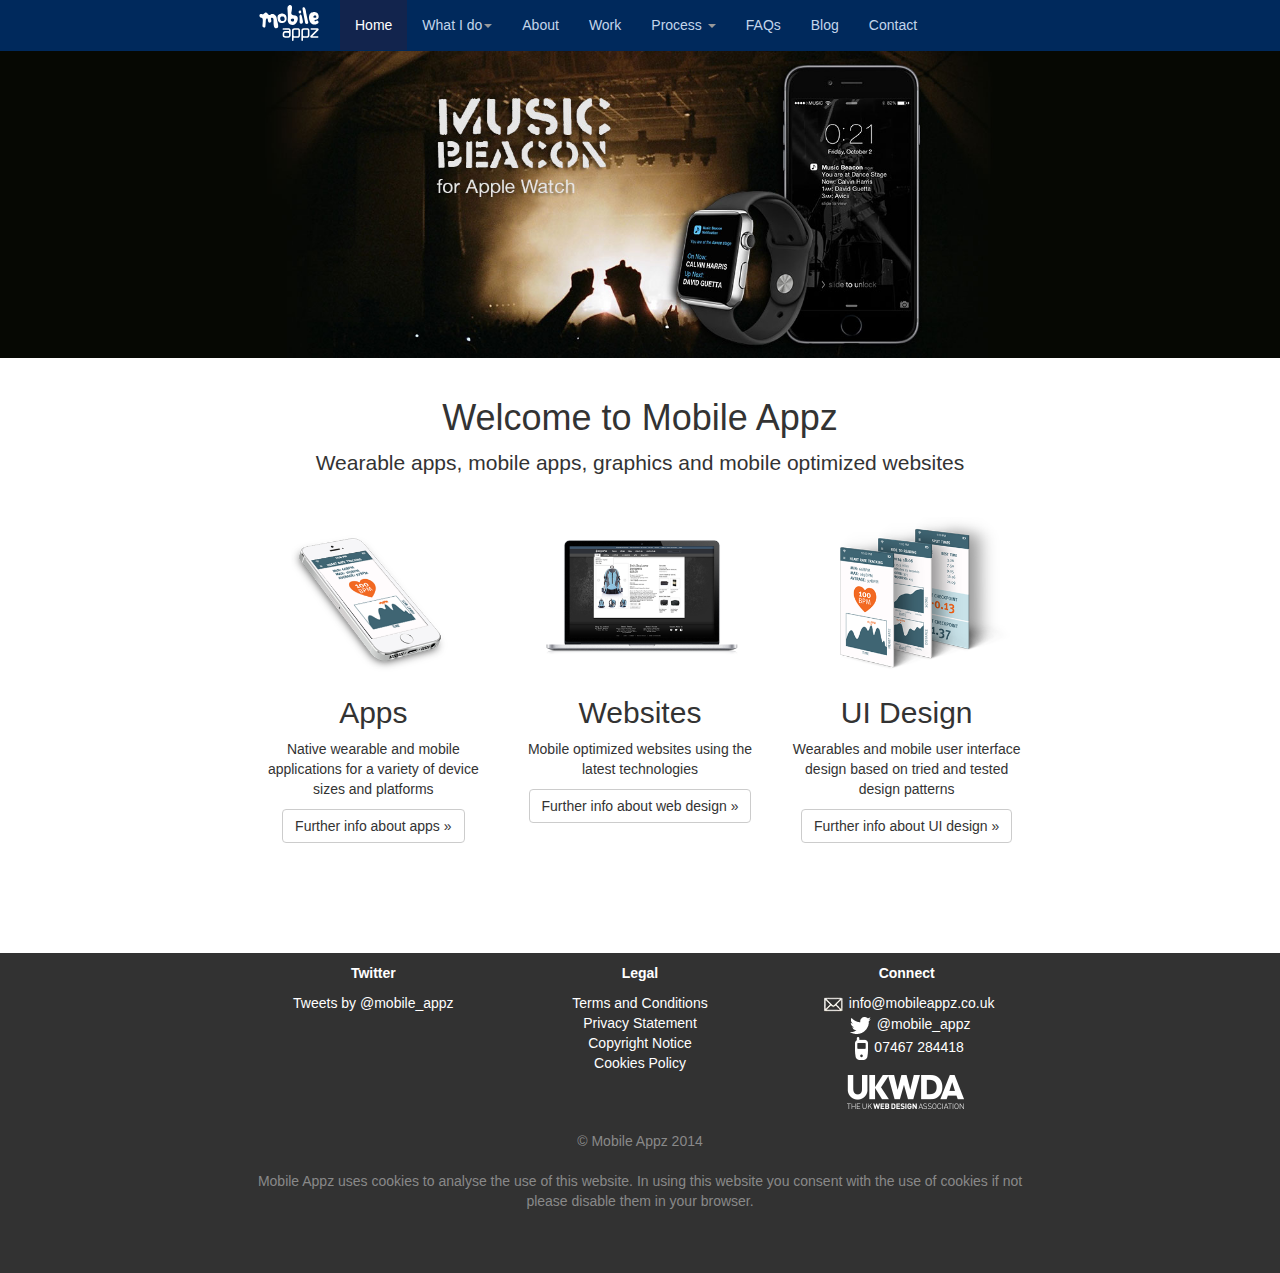
<file: index.html>
<!DOCTYPE html>
<html lang="en">
  <head>
    <meta charset="utf-8">
    <meta http-equiv="X-UA-Compatible" content="IE=edge">
    <meta name="viewport" content="width=device-width, initial-scale=1.0">
    <meta name="description" content="Wearables and Mobile Application Design and Development">
    <meta name="author" content="Mobile Appz">
    <link rel="shortcut icon" href="favicon.png">

    <title>Wearables and Mobile Application Design and Development</title>

    <!-- Bootstrap core CSS -->
    <link rel="stylesheet" href="styles.css">
    <!-- Custom styles for this template -->
    <link href="starter-template.css" rel="stylesheet">

    <!-- Just for debugging purposes. Don't actually copy this line! -->
    <!--[if lt IE 9]><script src="../../docs-assets/js/ie8-responsive-file-warning.js"></script><![endif]-->

    <!-- HTML5 shim and Respond.js IE8 support of HTML5 elements and media queries -->
    <!--[if lt IE 9]>
      <script src="https://oss.maxcdn.com/libs/html5shiv/3.7.0/html5shiv.js"></script>
      <script src="https://oss.maxcdn.com/libs/respond.js/1.3.0/respond.min.js"></script>
    <![endif]-->
     

  </head>

  <body>

    <div class="navbar navbar-inverse navbar-fixed-top" role="navigation">
      <div class="container">
        <div class="navbar-header">
          <button type="button" class="navbar-toggle" data-toggle="collapse" data-target=".navbar-collapse">
            <span class="sr-only">Toggle navigation</span>
            <span class="icon-bar"></span>
            <span class="icon-bar"></span>
            <span class="icon-bar"></span>
          </button>
          <a class="navbar-brand" href="index.html">
            <object type="image/svg+xml" data="logo.svg"><img src="mobile-appz-white1.png" alt="Logo"/></object>
          </a>
        </div>
        <div class="collapse navbar-collapse">
          <ul class="nav navbar-nav">
            <li class="active"><a href="index.html">Home</a></li>
            <li class="dropdown">
              <a href="process.html" class="dropdown-toggle" data-toggle="dropdown">What I do<b class="caret"></b></a>
              <ul class="dropdown-menu">
                <li><a href="apps.html">Mobile Apps</a></li>
                <li><a href="websites.html">Websites</a></li>
                <li><a href="ui.html">UI Design</a></li>
              </ul>
            </li>
            <li><a href="about.html">About</a></li>
            <li><a href="work.html">Work</a></li>
            <li class="dropdown">

              <a href="process.html" class="dropdown-toggle" data-toggle="dropdown">Process <b class="caret"></b></a>
              <ul class="dropdown-menu">
                <li><a href="process.html">Design Process</a></li>
                <li class="divider"></li>
                <li><a href="process.html#define">Define Brief</a></li>
                <li><a href="process.html#research">Conduct Research</a></li>
                <li><a href="process.html#ideate">Ideate Solutions</a></li>
                <li><a href="process.html#prototype">Prototype</a></li>
                <li><a href="process.html#implementation">Implementation</a></li>
                <li><a href="process.html#evaluation">Evaluation</a></li>
              </ul>
            </li>
            <li><a href="faqs.html">FAQs</a></li>
            <li><a href="http://mobileappzblog.wordpress.com">Blog</a></li>            
            <li><a href="contact.html">Contact</a></li>
            </ul>
        </div><!--/.nav-collapse -->
      </div>
    </div>
    <img src="slide4.jpg"></img>
    <div class="container" style="min-height:500px">
    
      <div class="starter-template">
        <h1>Welcome to Mobile Appz</h1>
        <p class="lead">Wearable apps, mobile apps, graphics and mobile optimized websites</p>
      </div>

      <div class="row" style="text-align:center">
        <div class="col-md-4">
                  
          <a href="apps.html" style="color: #333333">  
          <img src="native-apps.png" class="img-home" alt="Apps"/>
          <h2>Apps</h2>
          <p>Native wearable and mobile applications for a variety of device sizes and platforms

          </p>
          </a>
          <p><a class="btn btn-default" href="apps.html" role="button">Further info about apps &raquo;</a></p>
           
        </div>
        <div class="col-md-4">
          <a href="websites.html" style="color: #333333">
          <img src="mobile-websites.png" class="img-home" alt="Websites"/>
          <h2>Websites</h2>
          <p>Mobile optimized websites using the latest technologies</p></a>
          <p><a class="btn btn-default" href="websites.html" role="button">Further info about web design &raquo;</a></p>
          
       </div>
        <div class="col-md-4">
          <a href="ui.html" style="color: #333333">
          <img src="ui-design.png" class="img-home" alt="UI"/>
          <h2>UI Design</h2>
          <p>Wearables and mobile user interface design based on tried and tested design patterns</p></a>
          <p><a class="btn btn-default" href="ui.html" role="button">Further info about UI design &raquo;</a></p><br/><br/><br/><br/><br/>
        </div>
      </div>

    </div><!-- /.container -->

      
         
      



      <div class="footer" style="text-align:center">
        <div class="container">
          <div class="row">
              <div class="col-md-4">
                  <p><strong>Twitter</strong><br/></p>
                  <a class="twitter-timeline" data-dnt="true" href="https://twitter.com/mobile_appz" data-theme="dark" data-widget-id="412374252818415616" data-chrome="nofooter noheader noborders noscrollbar transparent" data-tweet-limit="1">Tweets by @mobile_appz</a>
                  <script>!function(d,s,id){var js,fjs=d.getElementsByTagName(s)[0],p=/^http:/.test(d.location)?'http':'https';if(!d.getElementById(id)){js=d.createElement(s);js.id=id;js.src=p+"://platform.twitter.com/widgets.js";fjs.parentNode.insertBefore(js,fjs);}}(document,"script","twitter-wjs");</script>
              </div>
              <div class="col-md-4">
                <p><strong>Legal</strong><br/></p><a href="terms.html">Terms and Conditions</a><br/><a href="privacy.html">Privacy Statement</a>
                <br/><a href="copyright.html">Copyright Notice</a><br/><a href="cookies.html">Cookies Policy</a>
              </div>
              <div class="col-md-4">
                <p><strong>Connect</strong><br/></p><a href="mailto:info@mobileappz.co.uk"><img src="contacticon.png" alt="Contact Mobile Appz"/>info@mobileappz.co.uk</a><br/>
                <a href="https://twitter.com/mobile_appz">
                  <img src="twitter.png" alt="Twitter Logo"/>@mobile_appz</a><br/>
                  <a href="tel:+447467284418"><img src="phone.png">07467 284418</a><br/>
                <a href="http://www.ukwda.org"><img src="ukwda.png" style="margin-top:7px" alt="UKWDA"/></a>
              </div>
          </div>
        <p style="color: #898989">&copy; Mobile Appz 2014</p><p style="color: #898989">Mobile Appz uses cookies to analyse the use of this website. In using this website you consent with the use of cookies if not please disable them in your browser.</p>
      </div>
    </div>
    <script src="jquery-1.10.2.min.js"></script>
  <script src="bootstrap.min.js"></script>
  <script>
  (function(i,s,o,g,r,a,m){i['GoogleAnalyticsObject']=r;i[r]=i[r]||function(){
  (i[r].q=i[r].q||[]).push(arguments)},i[r].l=1*new Date();a=s.createElement(o),
  m=s.getElementsByTagName(o)[0];a.async=1;a.src=g;m.parentNode.insertBefore(a,m)
  })(window,document,'script','//www.google-analytics.com/analytics.js','ga');

  ga('create', 'UA-46617426-1', 'mobileappz.co.uk');
  ga('send', 'pageview');
  </script>
</body>
</html>
</file>
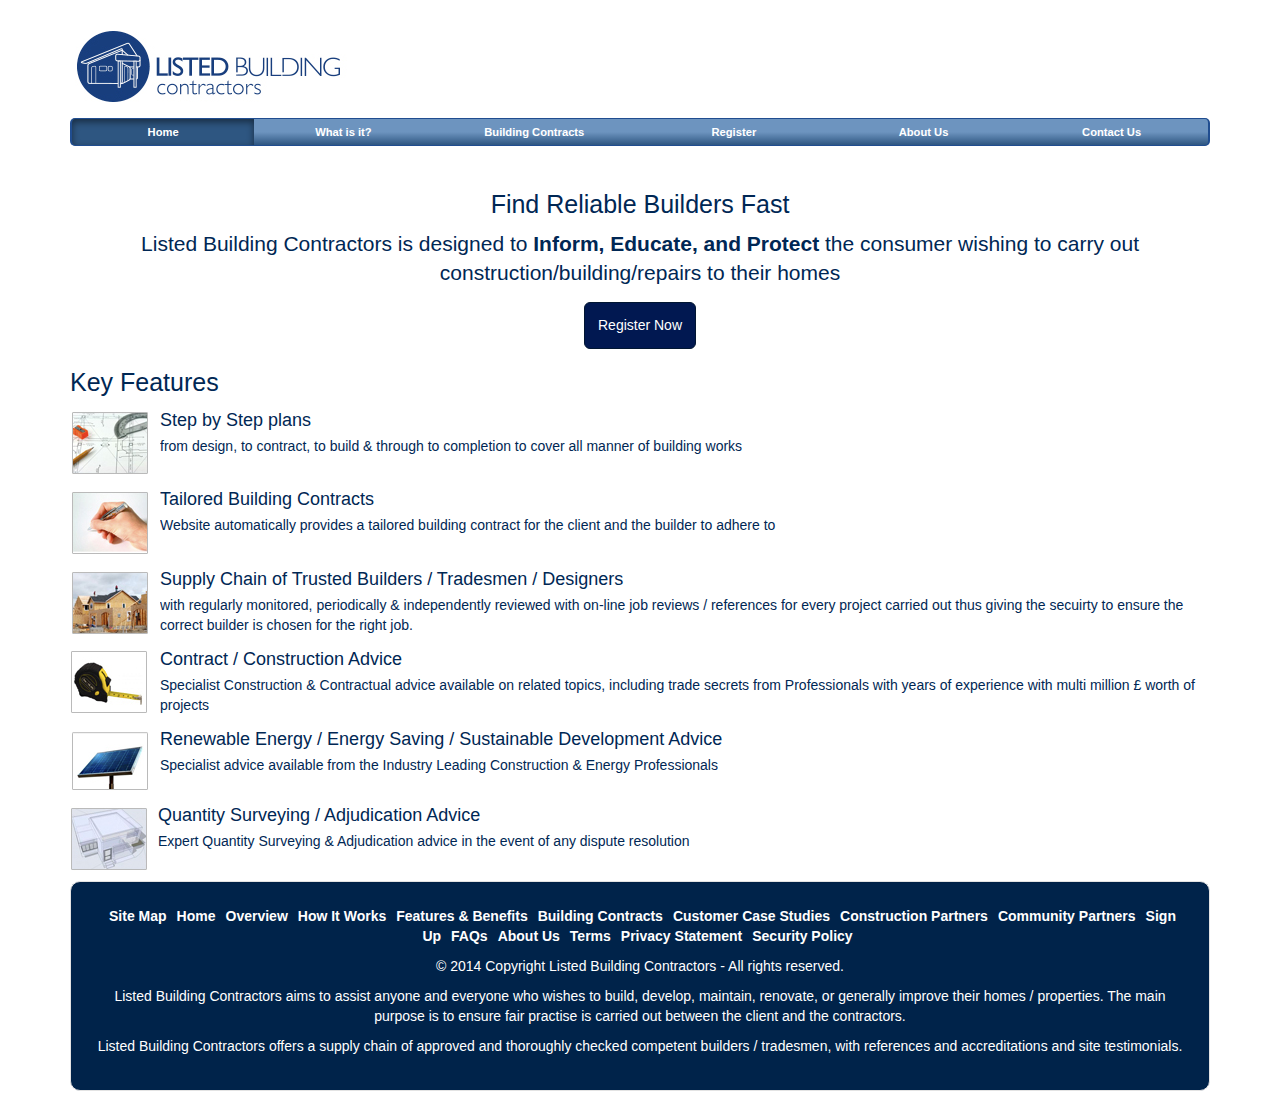
<file: listedbuildingcontractors/index.htm>
<!DOCTYPE html>
<html lang="en">
  <head>
    <meta charset="utf-8">
    <meta http-equiv="X-UA-Compatible" content="IE=edge">
    <meta name="viewport" content="width=device-width, initial-scale=1">
    <meta name="description" content="">
    <meta name="author" content="">
    <!-- <link rel="shortcut icon" href="../../assets/ico/favicon.ico"> -->

    <title>Listed Building Contractors</title>

    <!-- Bootstrap core CSS -->
    <link href="css/bootstrap.css" rel="stylesheet">

    <!-- Custom styles for this template -->
    <link href="css/justified-nav.css" rel="stylesheet">

    <!-- Just for debugging purposes. Don't actually copy this line! -->
     <!-- HTML5 shim and Respond.js IE8 support of HTML5 elements and media queries -->
    <!--[if lt IE 9]>
      <script src="https://oss.maxcdn.com/libs/html5shiv/3.7.0/html5shiv.js"></script>
      <script src="https://oss.maxcdn.com/libs/respond.js/1.4.2/respond.min.js"></script>
    <![endif]-->
  </head>

  <body>

    <div class="container">

      <div class="masthead">
        <h3 class="text-muted"><a href="index.htm"><img src="images/logo.png"/></a></h3>
        <ul class="nav nav-justified">
          <li class="active"><a href="index.htm">Home</a></li>
          <li><a href="whatisit.htm">What is it?</a></li>
          <li><a href="contracts.htm">Building Contracts</a></li>
          <li><a href="register.php">Register</a></li>
          <li><a href="about.htm">About Us</a></li>
          <li><a href="contact.htm">Contact Us</a></li>
        </ul>
      </div>

      <!-- Jumbotron -->
      <div class="jumbotron">
        <h2>Find Reliable Builders Fast</h2>
        <p class="lead">Listed Building Contractors is designed to <strong>Inform, Educate, and Protect</strong> the consumer wishing to carry out construction/building/repairs to their homes</p>
        <p><a class="btn btn-lg btn-success" href="register.php" role="button">Register Now</a></p>
      </div>

      <!-- Media Class -->
        <ul class="media-list"><h2>Key Features</h2>
          <li class="media">
            <a class="pull-left" href="#">
              <img class="media-object" src="images/stepbystep.png" alt="Step by Step plans">
            </a>
            <div class="media-body">
              <h4 class="media-heading">Step by Step plans</h4>
              from design, to contract, to build & through to completion to cover all manner
              of building works
            </div>
          </li>
          <li class="media">
            <a class="pull-left" href="#">
              <img class="media-object" src="images/contracts.png" alt="Tailored Building Contracts">
            </a>
            <div class="media-body">
              <h4 class="media-heading">Tailored Building Contracts</h4>
              Website automatically provides a tailored building contract for the client and the builder
              to adhere to
            </div>
          </li>
          <li class="media">
            <a class="pull-left" href="#">
              <img class="media-object" src="images/supply.png" alt="Supply Chain of Trusted Builders / Tradesmen / Designers">
            </a>
            <div class="media-body">
              <h4 class="media-heading">Supply Chain of Trusted Builders / Tradesmen / Designers</h4>
              with regularly monitored, periodically & independently reviewed with on-line job reviews / 
              references for every project carried out thus giving the secuirty to ensure the correct 
              builder is chosen for the right job.
            </div>
          </li>
          <li class="media">
            <a class="pull-left" href="#">
              <img class="media-object" src="images/advice.png" alt="Contract / Construction Advice">
            </a>
            <div class="media-body">
              <h4 class="media-heading">Contract / Construction Advice</h4>
              Specialist Construction & Contractual advice available on related topics, including trade secrets
              from Professionals with years of experience with multi million £ worth of projects
            </div>
          </li>
          <li class="media">
            <a class="pull-left" href="#">
              <img class="media-object" src="images/renewable.png" alt="Renewable Energy / Energy Saving / Sustainable Development Advice">
            </a>
            <div class="media-body">
              <h4 class="media-heading">Renewable Energy / Energy Saving / Sustainable Development Advice</h4>
              Specialist advice available from the Industry Leading Construction & Energy Professionals
            </div>
          </li>
          <li class="media">
            <a class="pull-left" href="#">
              <img class="media-object" src="images/quantitysurveying.png" alt="Quantity Surveying / Adjudication Advice">
            </a>
            <div class="media-body">
              <h4 class="media-heading">Quantity Surveying / Adjudication Advice</h4>
              Expert Quantity Surveying & Adjudication advice in the event of any dispute resolution
            </div>
          </li>

        </ul>
      
      <div class="well well-lg"><p><a href="sitemap.htm">Site Map</a><a href="index.htm">Home</a><a href="overview.htm">Overview</a><a href="howitworks.htm">How It Works</a><a href="features.htm">Features & Benefits</a><a href="contracts.htm">Building Contracts</a><a href="casestudies.htm">Customer Case Studies</a><a href="partners1.htm">Construction Partners</a><a href="partners2.htm">Community Partners</a><a href="register.php">Sign Up</a><a href="faqs.htm">FAQs</a><a href="about.htm">About Us</a><a href="terms.htm">Terms</a><a href="privacy.htm">Privacy Statement</a><a href="security.htm">Security Policy</a></p>
      <p>&copy; 2014 Copyright Listed Building Contractors - All rights reserved.</p>
      <p>
      Listed Building Contractors aims to assist anyone and everyone who wishes to build, develop, maintain, renovate, or generally improve their homes / properties. The main purpose is to ensure fair practise is carried out between the client and the contractors.</p>
      <p>
      Listed Building Contractors offers a supply chain of approved and thoroughly checked competent builders / tradesmen, with references and accreditations and site testimonials.</div>
      </p>
    </div>
     

  </body>
</html>
</file>
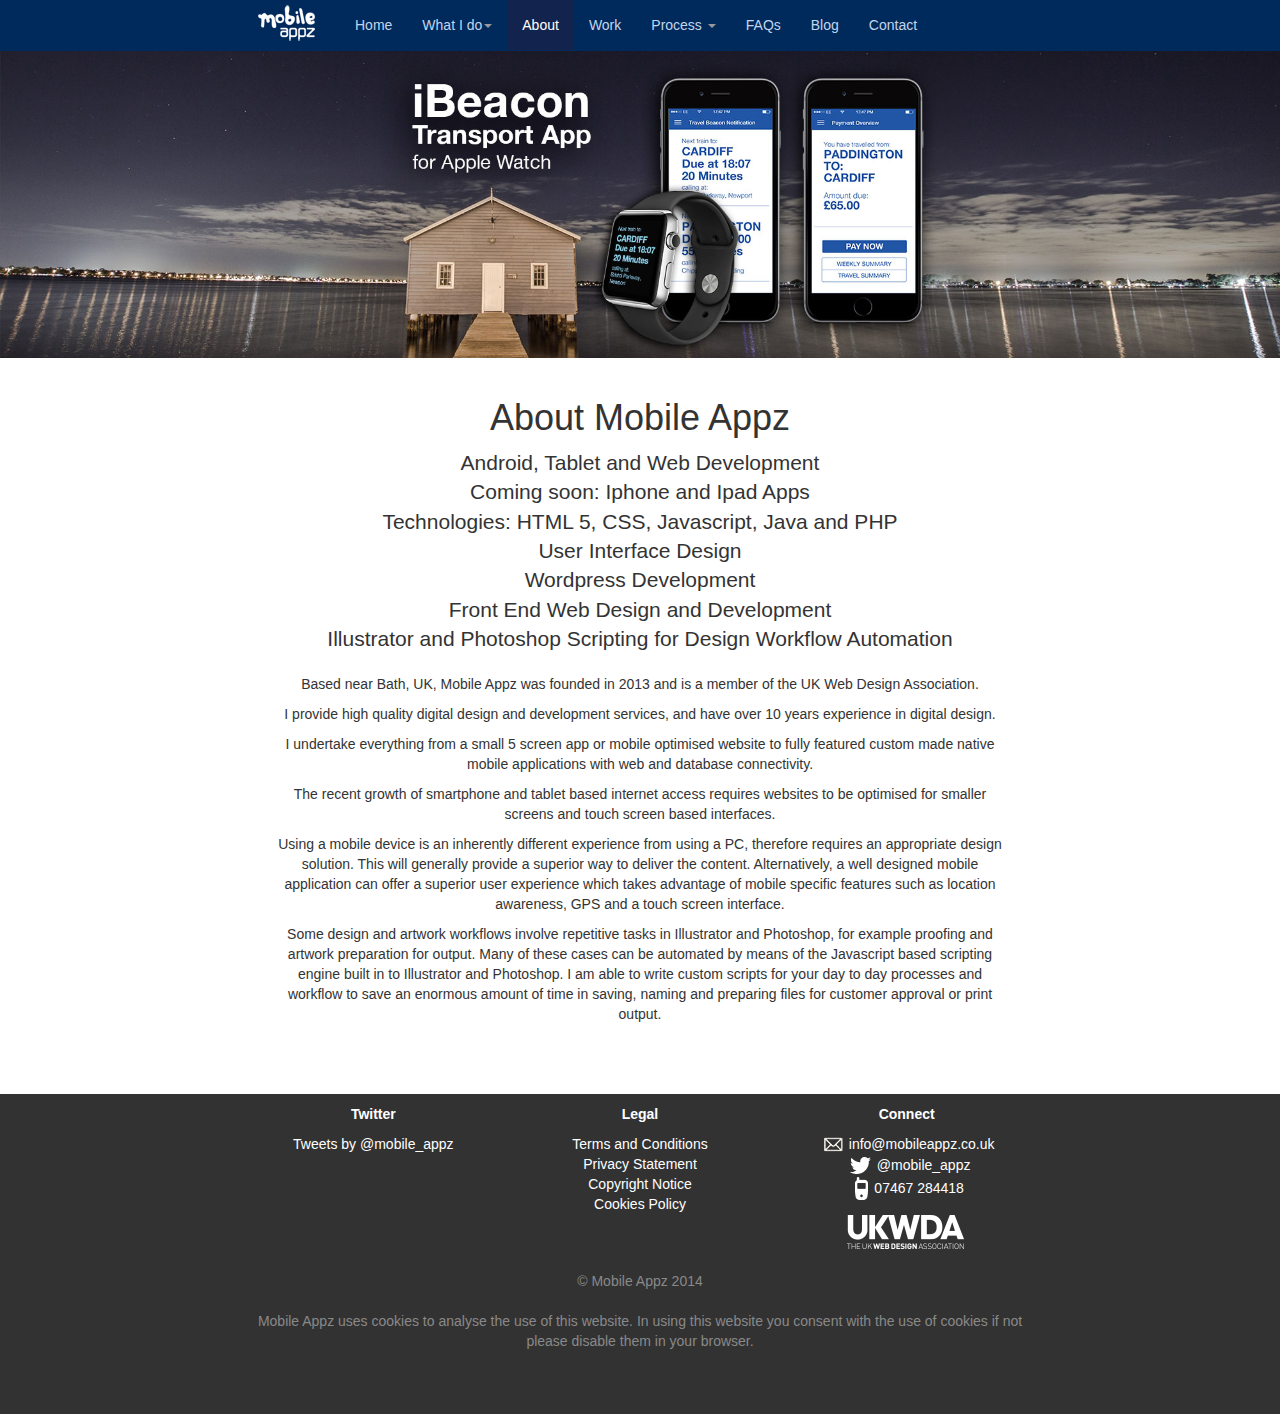
<file: about.html>
<!DOCTYPE html>
<html lang="en">
  <head>
    <meta charset="utf-8">
    <meta http-equiv="X-UA-Compatible" content="IE=edge">
    <meta name="viewport" content="width=device-width, initial-scale=1.0">
    <meta name="description" content="Mobile Application Design and Development">
    <meta name="author" content="Mobile Appz">
    <link rel="shortcut icon" href="favicon.png">

    <title>Mobile Appz Application Design and Development</title>

    <!-- Bootstrap core CSS -->
    <link rel="stylesheet" href="styles.css">

    <!-- Custom styles for this template -->
    <link href="starter-template.css" rel="stylesheet">

    <!-- Just for debugging purposes. Don't actually copy this line! -->
    <!--[if lt IE 9]><script src="../../docs-assets/js/ie8-responsive-file-warning.js"></script><![endif]-->

    <!-- HTML5 shim and Respond.js IE8 support of HTML5 elements and media queries -->
    <!--[if lt IE 9]>
      <script src="https://oss.maxcdn.com/libs/html5shiv/3.7.0/html5shiv.js"></script>
      <script src="https://oss.maxcdn.com/libs/respond.js/1.3.0/respond.min.js"></script>
    <![endif]-->
  </head>

    <body>

    <div class="navbar navbar-inverse navbar-fixed-top" role="navigation">
      <div class="container">
        <div class="navbar-header">
          <button type="button" class="navbar-toggle" data-toggle="collapse" data-target=".navbar-collapse">
            <span class="sr-only">Toggle navigation</span>
            <span class="icon-bar"></span>
            <span class="icon-bar"></span>
            <span class="icon-bar"></span>
          </button>
          <a class="navbar-brand" href="index.html"><img src="mobile-appz-white1.png"/></a>
        </div>
        <div class="collapse navbar-collapse">
          <ul class="nav navbar-nav">
            <li><a href="index.html">Home</a></li>
            <li class="dropdown">
              <a href="process.html" class="dropdown-toggle" data-toggle="dropdown">What I do<b class="caret"></b></a>
              <ul class="dropdown-menu">
                <li><a href="apps.html">Mobile Apps</a></li>
                <li><a href="websites.html">Websites</a></li>
                <li><a href="ui.html">UI Design</a></li>
              </ul>
            </li>
            <li class="active"><a href="about.html">About</a></li>
            <li><a href="work.html">Work</a></li>
            <li class="dropdown">

              <a href="process.html" class="dropdown-toggle" data-toggle="dropdown">Process <b class="caret"></b></a>
              <ul class="dropdown-menu">
                <li><a href="process.html">Design Process</a></li>
                <li class="divider"></li>
                <li><a href="process.html#define">Define Brief</a></li>
                <li><a href="process.html#research">Conduct Research</a></li>
                <li><a href="process.html#ideate">Ideate Solutions</a></li>
                <li><a href="process.html#prototype">Prototype</a></li>
                <li><a href="process.html#implementation">Implementation</a></li>
                <li><a href="process.html#evaluation">Evaluation</a></li>
              </ul>
            </li>
            <li><a href="faqs.html">FAQs</a></li>
            <li><a href="http://mobileappzblog.wordpress.com">Blog</a></li>
            <li><a href="contact.html">Contact</a></li>
            </ul>
        </div><!--/.nav-collapse -->
      </div>
    </div>
    <img src="slide6.jpg"></img>
    <div class="container">

      <div class="starter-template" style="text-align:center">
      
        <h1>About Mobile Appz</h1>
        <p class="lead">Android, Tablet and Web Development<br/>
          Coming soon: Iphone and Ipad Apps<br/> 
          Technologies: HTML 5, CSS, Javascript, Java and PHP<br/>
          User Interface Design<br/>
          Wordpress Development<br/>
          Front End Web Design and Development<br/>
          Illustrator and Photoshop Scripting for Design Workflow Automation
          </p>
        <p>
          Based near Bath, UK, Mobile Appz was founded in 2013 and is a member of the UK Web Design Association.
        </p>
        <p>
          I provide high quality digital design and development services, and have over 10 years experience in digital design.
        </p>
        <p>
          I undertake everything from a small 5 screen app or mobile optimised website to fully featured custom made native mobile applications with web and database connectivity.
        </p>
        <p> 
          The recent growth of smartphone and tablet based internet access requires websites to be optimised for smaller screens and touch screen based interfaces.
        </p>
        <p>  
          Using a mobile device is an inherently different experience from using a PC, therefore requires an appropriate design solution. This will generally provide a superior way to deliver the content. Alternatively, a well designed mobile application can offer a superior user experience which takes advantage of mobile specific features such as location awareness, GPS and a touch screen interface.
        </p>
        <p>Some design and artwork workflows involve repetitive tasks in Illustrator and Photoshop, for example proofing and artwork preparation for output. Many of these cases can be automated by means of the Javascript based scripting engine built in to Illustrator and Photoshop. I am able to write custom scripts for your day to day processes and workflow to save an enormous amount of time in saving, naming and preparing files for customer approval or print output.</p>  
        <br/><br/>



      </div>


    </div><!-- /.container -->

      <div class="footer" style="text-align:center">
        <div class="container">
          <div class="row">
              <div class="col-md-4">
                  <p><strong>Twitter</strong><br/></p>
                  <a class="twitter-timeline" data-dnt="true" href="https://twitter.com/mobile_appz" data-theme="dark" data-widget-id="412374252818415616" data-chrome="nofooter noheader noborders noscrollbar transparent" data-tweet-limit="1">Tweets by @mobile_appz</a>
                  <script>!function(d,s,id){var js,fjs=d.getElementsByTagName(s)[0],p=/^http:/.test(d.location)?'http':'https';if(!d.getElementById(id)){js=d.createElement(s);js.id=id;js.src=p+"://platform.twitter.com/widgets.js";fjs.parentNode.insertBefore(js,fjs);}}(document,"script","twitter-wjs");</script>
              </div>
              <div class="col-md-4">
                <p><strong>Legal</strong><br/></p><a href="terms.html">Terms and Conditions</a><br/><a href="privacy.html">Privacy Statement</a>
                <br/><a href="copyright.html">Copyright Notice</a><br/><a href="cookies.html">Cookies Policy</a>
              </div>
              <div class="col-md-4">
                <p><strong>Connect</strong><br/></p><a href="mailto:info@mobileappz.co.uk"><img src="contacticon.png"/>info@mobileappz.co.uk</a><br/>
                <a href="https://twitter.com/mobile_appz"><img src="twitter.png">@mobile_appz</a><br/>
                <a href="tel:+447467284418"><img src="phone.png">07467 284418</a><br/>
                <a href="http://www.ukwda.org"><img src="ukwda.png" style="margin-top:7px" alt="UKWDA"/></a>
              </div>
          </div>
        <p style="color: #898989">&copy; Mobile Appz 2014</p><p style="color: #898989">Mobile Appz uses cookies to analyse the use of this website. In using this website you consent with the use of cookies if not please disable them in your browser.</p>
      </div>
    </div>
    <script src="jquery-1.10.2.min.js"></script>
  <script src="bootstrap.min.js"></script>
</body>
</html>
</file>
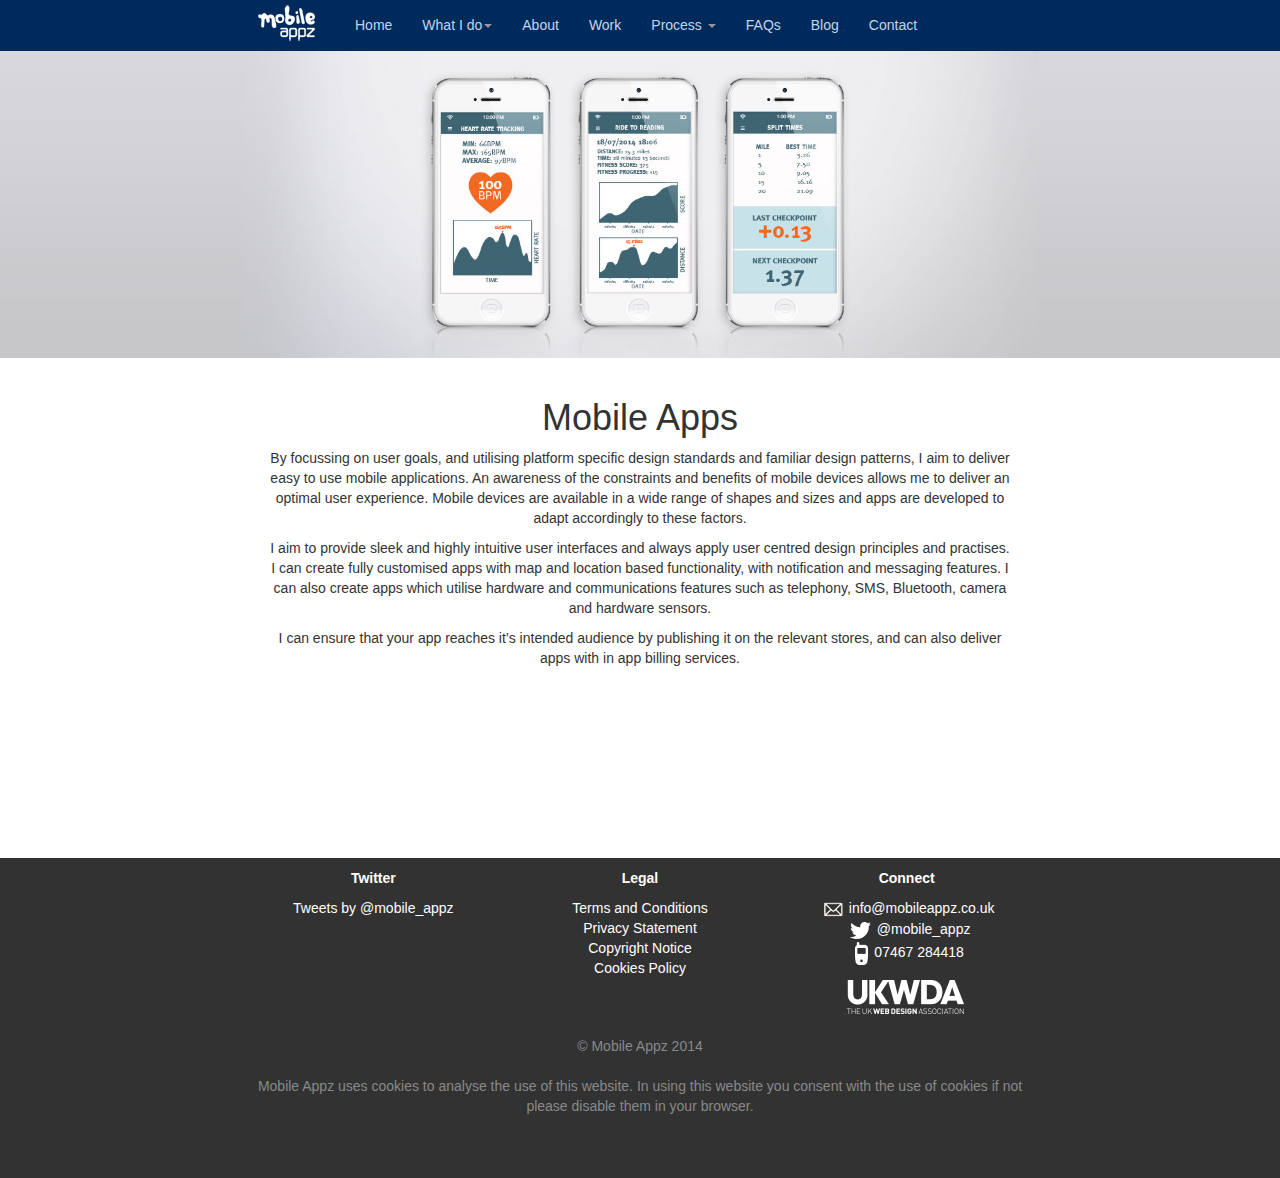
<file: apps.html>
<!DOCTYPE html>
<html lang="en">
  <head>
    <meta charset="utf-8">
    <meta http-equiv="X-UA-Compatible" content="IE=edge">
    <meta name="viewport" content="width=device-width, initial-scale=1.0">
    <meta name="description" content="Mobile Application Design and Development">
    <meta name="author" content="Mobile Appz">
    <link rel="shortcut icon" href="favicon.png">

    <title>Mobile Appz Application Design and Development</title>

    <!-- Bootstrap core CSS -->
    <link rel="stylesheet" href="styles.css">

    <!-- Custom styles for this template -->
    <link href="starter-template.css" rel="stylesheet">

    <!-- Just for debugging purposes. Don't actually copy this line! -->
    <!--[if lt IE 9]><script src="../../docs-assets/js/ie8-responsive-file-warning.js"></script><![endif]-->

    <!-- HTML5 shim and Respond.js IE8 support of HTML5 elements and media queries -->
    <!--[if lt IE 9]>
      <script src="https://oss.maxcdn.com/libs/html5shiv/3.7.0/html5shiv.js"></script>
      <script src="https://oss.maxcdn.com/libs/respond.js/1.3.0/respond.min.js"></script>
    <![endif]-->
  </head>

  <body>

    <div class="navbar navbar-inverse navbar-fixed-top" role="navigation">
      <div class="container">
        <div class="navbar-header">
          <button type="button" class="navbar-toggle" data-toggle="collapse" data-target=".navbar-collapse">
            <span class="sr-only">Toggle navigation</span>
            <span class="icon-bar"></span>
            <span class="icon-bar"></span>
            <span class="icon-bar"></span>
          </button>
          <a class="navbar-brand" href="index.html"><img src="mobile-appz-white1.png"/></a>
        </div>
        <div class="collapse navbar-collapse">
          <ul class="nav navbar-nav">
            <li><a href="index.html">Home</a></li>
            <li class="dropdown">
              <a href="process.html" class="dropdown-toggle" data-toggle="dropdown">What I do<b class="caret"></b></a>
              <ul class="dropdown-menu">
                <li><a href="apps.html">Mobile Apps</a></li>
                <li><a href="websites.html">Websites</a></li>
                <li><a href="ui.html">UI Design</a></li>
              </ul>
            </li>
            <li><a href="about.html">About</a></li>
            <li><a href="work.html">Work</a></li>
            <li class="dropdown">

              <a href="process.html" class="dropdown-toggle" data-toggle="dropdown">Process <b class="caret"></b></a>
              <ul class="dropdown-menu">
                <li><a href="process.html">Design Process</a></li>
                <li class="divider"></li>
                <li><a href="process.html#define">Define Brief</a></li>
                <li><a href="process.html#research">Conduct Research</a></li>
                <li><a href="process.html#ideate">Ideate Solutions</a></li>
                <li><a href="process.html#prototype">Prototype</a></li>
                <li><a href="process.html#implementation">Implementation</a></li>
                <li><a href="process.html#evaluation">Evaluation</a></li>
              </ul>
            </li>
            <li><a href="faqs.html">FAQs</a></li>
            <li><a href="http://mobileappzblog.wordpress.com">Blog</a></li>
            <li><a href="contact.html">Contact</a></li>
            </ul>
        </div><!--/.nav-collapse -->
      </div>
    </div>
    <img src="slide7.jpg"></img>
    <div class="container">


      <div class="starter-template" style="min-height:500px">
        <h1>Mobile Apps</h1>
        <p>
          By focussing on user goals, and utilising platform specific design standards and familiar design patterns, I aim to deliver easy to use mobile applications. An awareness of the constraints and benefits of mobile devices allows me to deliver an optimal user experience. Mobile devices are available in a wide range of shapes and sizes and apps are developed to adapt accordingly to these factors.</p><p> I aim to provide sleek and highly intuitive user interfaces and always apply user centred design principles and practises. I can create fully customised apps with map and location based functionality, with notification and messaging features. I can also create apps which utilise hardware and communications features such as telephony, SMS, Bluetooth, camera and hardware sensors.</p><p> I can ensure that your app reaches it’s intended audience by publishing it on the relevant stores, and can also deliver apps with in app billing services.




        </p><br/><br/><br/><br/>
      </div>
      </div><!-- /.container -->

      <div class="footer" style="text-align:center">
        <div class="container">
          <div class="row">
              <div class="col-md-4">
                  <p><strong>Twitter</strong><br/></p>
                  <a class="twitter-timeline" data-dnt="true" href="https://twitter.com/mobile_appz" data-theme="dark" data-widget-id="412374252818415616" data-chrome="nofooter noheader noborders noscrollbar transparent" data-tweet-limit="1">Tweets by @mobile_appz</a>
                  <script>!function(d,s,id){var js,fjs=d.getElementsByTagName(s)[0],p=/^http:/.test(d.location)?'http':'https';if(!d.getElementById(id)){js=d.createElement(s);js.id=id;js.src=p+"://platform.twitter.com/widgets.js";fjs.parentNode.insertBefore(js,fjs);}}(document,"script","twitter-wjs");</script>
              </div>
              <div class="col-md-4">
                <p><strong>Legal</strong><br/></p><a href="terms.html">Terms and Conditions</a><br/><a href="privacy.html">Privacy Statement</a>
                <br/><a href="copyright.html">Copyright Notice</a><br/><a href="cookies.html">Cookies Policy</a>
              </div>
              <div class="col-md-4">
                <p><strong>Connect</strong><br/></p><a href="mailto:info@mobileappz.co.uk"><img src="contacticon.png"/>info@mobileappz.co.uk</a><br/>
                <a href="https://twitter.com/mobile_appz"><img src="twitter.png">@mobile_appz</a><br/>
                <a href="tel:+447467284418"><img src="phone.png">07467 284418</a><br/>
                <a href="http://www.ukwda.org"><img src="ukwda.png" style="margin-top:7px" alt="UKWDA"/></a>
              </div>
          </div>
        <p style="color: #898989">&copy; Mobile Appz 2014</p><p style="color: #898989">Mobile Appz uses cookies to analyse the use of this website. In using this website you consent with the use of cookies if not please disable them in your browser.</p>
      </div>
    </div>
    <script src="jquery-1.10.2.min.js"></script>
  <script src="bootstrap.min.js"></script>
  <script>
  (function(i,s,o,g,r,a,m){i['GoogleAnalyticsObject']=r;i[r]=i[r]||function(){
  (i[r].q=i[r].q||[]).push(arguments)},i[r].l=1*new Date();a=s.createElement(o),
  m=s.getElementsByTagName(o)[0];a.async=1;a.src=g;m.parentNode.insertBefore(a,m)
  })(window,document,'script','//www.google-analytics.com/analytics.js','ga');

  ga('create', 'UA-46617426-1', 'mobileappz.co.uk');
  ga('send', 'pageview');
  </script>
</body>
</html>
</file>
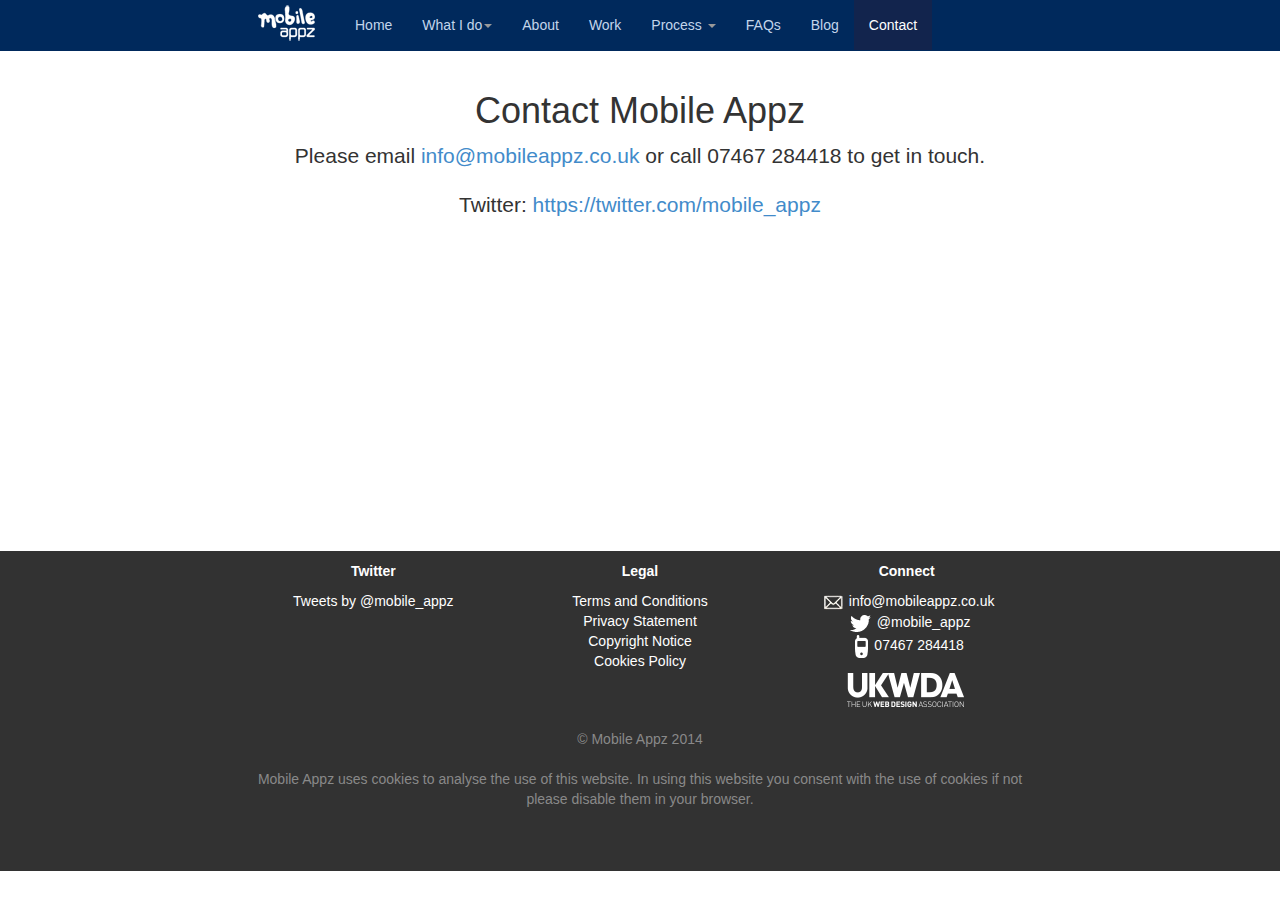
<file: contact.html>
<!DOCTYPE html>
<html lang="en">
  <head>
    <meta charset="utf-8">
    <meta http-equiv="X-UA-Compatible" content="IE=edge">
    <meta name="viewport" content="width=device-width, initial-scale=1.0">
    <meta name="description" content="Mobile Application Design and Development">
    <meta name="author" content="Mobile Appz">
    <link rel="shortcut icon" href="favicon.png">

    <title>Mobile Appz Application Design and Development</title>

    <!-- Bootstrap core CSS -->
    <link rel="stylesheet" href="styles.css">

    <!-- Custom styles for this template -->
    <link href="starter-template.css" rel="stylesheet">

    <!-- Just for debugging purposes. Don't actually copy this line! -->
    <!--[if lt IE 9]><script src="../../docs-assets/js/ie8-responsive-file-warning.js"></script><![endif]-->

    <!-- HTML5 shim and Respond.js IE8 support of HTML5 elements and media queries -->
    <!--[if lt IE 9]>
      <script src="https://oss.maxcdn.com/libs/html5shiv/3.7.0/html5shiv.js"></script>
      <script src="https://oss.maxcdn.com/libs/respond.js/1.3.0/respond.min.js"></script>
    <![endif]-->
  </head>

    <body>

    <div class="navbar navbar-inverse navbar-fixed-top" role="navigation">
      <div class="container">
        <div class="navbar-header">
          <button type="button" class="navbar-toggle" data-toggle="collapse" data-target=".navbar-collapse">
            <span class="sr-only">Toggle navigation</span>
            <span class="icon-bar"></span>
            <span class="icon-bar"></span>
            <span class="icon-bar"></span>
          </button>
          <a class="navbar-brand" href="index.html"><img src="mobile-appz-white1.png"/></a>
        </div>
        <div class="collapse navbar-collapse">
          <ul class="nav navbar-nav">
            <li><a href="index.html">Home</a></li>
            <li class="dropdown">
              <a href="process.html" class="dropdown-toggle" data-toggle="dropdown">What I do<b class="caret"></b></a>
              <ul class="dropdown-menu">
                <li><a href="apps.html">Mobile Apps</a></li>
                <li><a href="websites.html">Websites</a></li>
                <li><a href="ui.html">UI Design</a></li>
              </ul>
            </li>
            <li><a href="about.html">About</a></li>
            <li><a href="work.html">Work</a></li>
            <li class="dropdown">

              <a href="process.html" class="dropdown-toggle" data-toggle="dropdown">Process <b class="caret"></b></a>
              <ul class="dropdown-menu">
                <li><a href="process.html">Design Process</a></li>
                <li class="divider"></li>
                <li><a href="process.html#define">Define Brief</a></li>
                <li><a href="process.html#research">Conduct Research</a></li>
                <li><a href="process.html#ideate">Ideate Solutions</a></li>
                <li><a href="process.html#prototype">Prototype</a></li>
                <li><a href="process.html#implementation">Implementation</a></li>
                <li><a href="process.html#evaluation">Evaluation</a></li>
              </ul>
            </li>
            <li><a href="faqs.html">FAQs</a></li>
            <li><a href="http://mobileappzblog.wordpress.com">Blog</a></li>            
            <li class="active"><a href="contact.html">Contact</a></li>
            </ul>
        </div><!--/.nav-collapse -->
      </div>
    </div>

    <div class="container">

      <div class="starter-template" style="text-align:center; min-height:500px">
      
        <h1>Contact Mobile Appz</h1>
        <p class="lead">Please email <a href="mailto:info@mobileappz.co.uk">info@mobileappz.co.uk</a> or call 07467 284418 to get in touch.</p>
        <p class="lead">Twitter: <a href="https://twitter.com/mobile_appz">https://twitter.com/mobile_appz</a></p>
      
        
        <br/><br/>



      </div>


    </div><!-- /.container -->

      <div class="footer" style="text-align:center">
        <div class="container">
          <div class="row">
              <div class="col-md-4">
                  <p><strong>Twitter</strong><br/></p>
                  <a class="twitter-timeline" data-dnt="true" href="https://twitter.com/mobile_appz" data-theme="dark" data-widget-id="412374252818415616" data-chrome="nofooter noheader noborders noscrollbar transparent" data-tweet-limit="1">Tweets by @mobile_appz</a>
                  <script>!function(d,s,id){var js,fjs=d.getElementsByTagName(s)[0],p=/^http:/.test(d.location)?'http':'https';if(!d.getElementById(id)){js=d.createElement(s);js.id=id;js.src=p+"://platform.twitter.com/widgets.js";fjs.parentNode.insertBefore(js,fjs);}}(document,"script","twitter-wjs");</script>
              </div>
              <div class="col-md-4">
                <p><strong>Legal</strong><br/></p><a href="terms.html">Terms and Conditions</a><br/><a href="privacy.html">Privacy Statement</a>
                <br/><a href="copyright.html">Copyright Notice</a><br/><a href="cookies.html">Cookies Policy</a>
              </div>
              <div class="col-md-4">
                <p><strong>Connect</strong><br/></p><a href="mailto:info@mobileappz.co.uk"><img src="contacticon.png"/>info@mobileappz.co.uk</a><br/>
                <a href="https://twitter.com/mobile_appz"><img src="twitter.png">@mobile_appz</a><br/>
                <a href="tel:+447467284418"><img src="phone.png">07467 284418</a><br/>
                <a href="http://www.ukwda.org"><img src="ukwda.png" style="margin-top:7px" alt="UKWDA"/></a>
              </div>
          </div>
        <p style="color: #898989">&copy; Mobile Appz 2014</p><p style="color: #898989">Mobile Appz uses cookies to analyse the use of this website. In using this website you consent with the use of cookies if not please disable them in your browser.</p>
      </div>
    </div>
    <script src="jquery-1.10.2.min.js"></script>
  <script src="bootstrap.min.js"></script>
  <script>
  (function(i,s,o,g,r,a,m){i['GoogleAnalyticsObject']=r;i[r]=i[r]||function(){
  (i[r].q=i[r].q||[]).push(arguments)},i[r].l=1*new Date();a=s.createElement(o),
  m=s.getElementsByTagName(o)[0];a.async=1;a.src=g;m.parentNode.insertBefore(a,m)
  })(window,document,'script','//www.google-analytics.com/analytics.js','ga');

  ga('create', 'UA-46617426-1', 'mobileappz.co.uk');
  ga('send', 'pageview');
  </script>
</body>
</html>
</file>
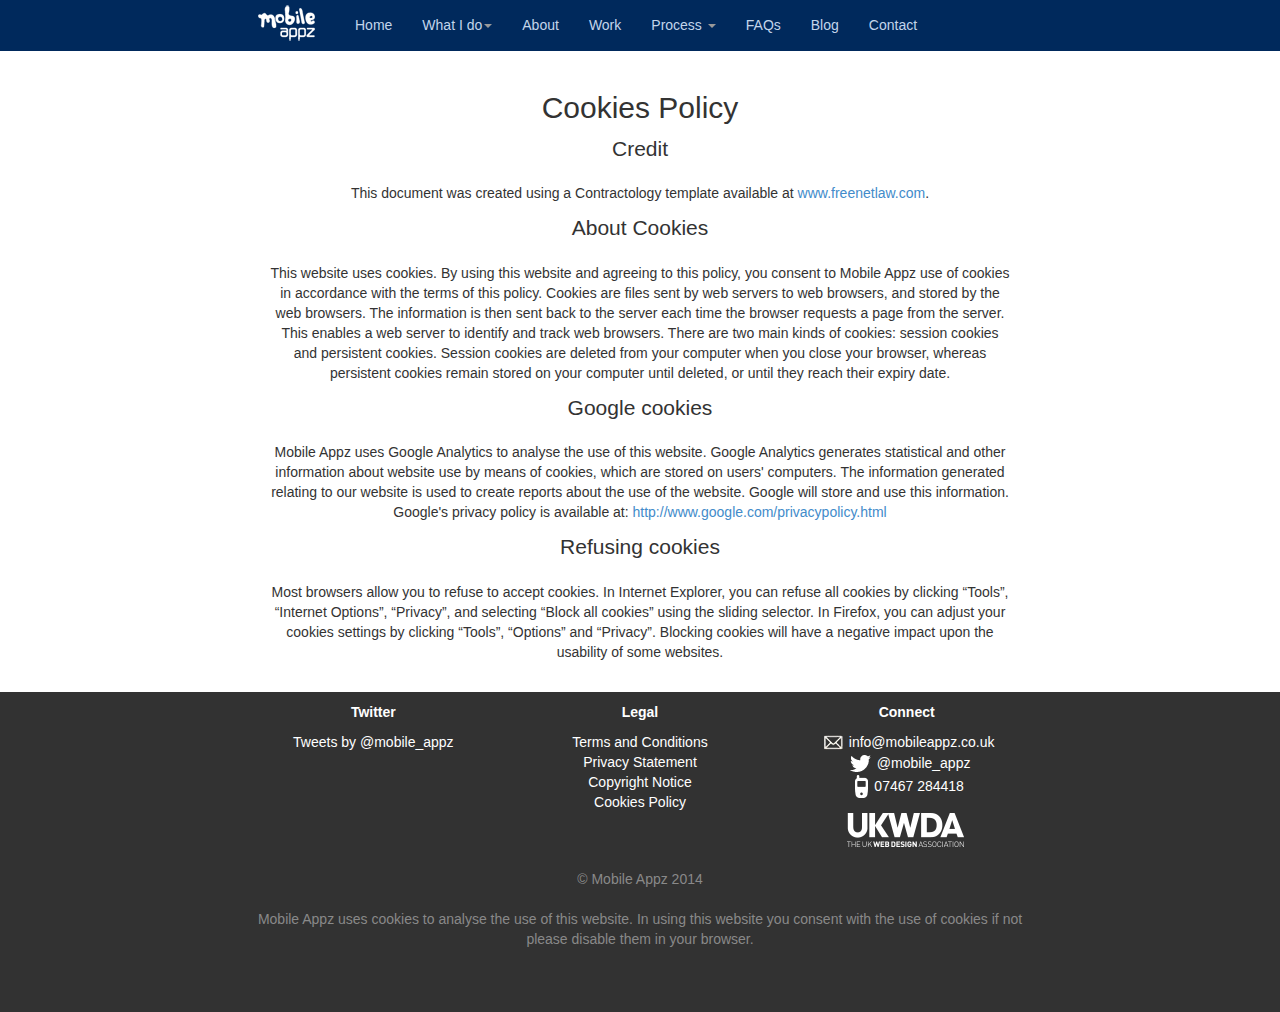
<file: cookies.html>
<!DOCTYPE html>
<html lang="en">
  <head>
    <meta charset="utf-8">
    <meta http-equiv="X-UA-Compatible" content="IE=edge">
    <meta name="viewport" content="width=device-width, initial-scale=1.0">
    <meta name="description" content="Mobile Application Design and Development">
    <meta name="author" content="Mobile Appz">
    <link rel="shortcut icon" href="favicon.png">

    <title>Mobile Appz Application Design and Development</title>

    <!-- Bootstrap core CSS -->
    <link rel="stylesheet" href="styles.css">

    <!-- Custom styles for this template -->
    <link href="starter-template.css" rel="stylesheet">

    <!-- Just for debugging purposes. Don't actually copy this line! -->
    <!--[if lt IE 9]><script src="../../docs-assets/js/ie8-responsive-file-warning.js"></script><![endif]-->

    <!-- HTML5 shim and Respond.js IE8 support of HTML5 elements and media queries -->
    <!--[if lt IE 9]>
      <script src="https://oss.maxcdn.com/libs/html5shiv/3.7.0/html5shiv.js"></script>
      <script src="https://oss.maxcdn.com/libs/respond.js/1.3.0/respond.min.js"></script>
    <![endif]-->
  </head>

  <body>

    <div class="navbar navbar-inverse navbar-fixed-top" role="navigation">
      <div class="container">
        <div class="navbar-header">
          <button type="button" class="navbar-toggle" data-toggle="collapse" data-target=".navbar-collapse">
            <span class="sr-only">Toggle navigation</span>
            <span class="icon-bar"></span>
            <span class="icon-bar"></span>
            <span class="icon-bar"></span>
          </button>
          <a class="navbar-brand" href="index.html"><img src="mobile-appz-white1.png"/></a>
        </div>
        <div class="collapse navbar-collapse">
          <ul class="nav navbar-nav">
            <li><a href="index.html">Home</a></li>
            <li class="dropdown">
              <a href="process.html" class="dropdown-toggle" data-toggle="dropdown">What I do<b class="caret"></b></a>
              <ul class="dropdown-menu">
                <li><a href="apps.html">Mobile Apps</a></li>
                <li><a href="websites.html">Websites</a></li>
                <li><a href="ui.html">UI Design</a></li>
              </ul>
            </li>
            <li><a href="about.html">About</a></li>
            <li><a href="work.html">Work</a></li>
            <li class="dropdown">

              <a href="process.html" class="dropdown-toggle" data-toggle="dropdown">Process <b class="caret"></b></a>
              <ul class="dropdown-menu">
                <li><a href="process.html">Design Process</a></li>
                <li class="divider"></li>
                <li><a href="process.html#define">Define Brief</a></li>
                <li><a href="process.html#research">Conduct Research</a></li>
                <li><a href="process.html#ideate">Ideate Solutions</a></li>
                <li><a href="process.html#prototype">Prototype</a></li>
                <li><a href="process.html#implementation">Implementation</a></li>
                <li><a href="process.html#evaluation">Evaluation</a></li>
              </ul>
            </li>
            <li><a href="faqs.html">FAQs</a></li>
            <li><a href="http://mobileappzblog.wordpress.com">Blog</a></li>            
            <li><a href="contact.html">Contact</a></li>
            </ul>
        </div><!--/.nav-collapse -->
      </div>
    </div>

    <div class="container">

      <div class="starter-template">
        <h2>Cookies Policy</h2> 

          <p class="lead">Credit</p>
          <p>This document was created using a Contractology template available at <a href="http://www.freenetlaw.com/">www.freenetlaw.com</a>.</p>
          <p class="lead">About Cookies</p>
          <p>This website uses cookies. By using this website and agreeing to this policy, you consent to Mobile Appz use of cookies in accordance with the terms of this policy.

          Cookies are files sent by web servers to web browsers, and stored by the web browsers. 

          The information is then sent back to the server each time the browser requests a page from the server.  This enables a web server to identify and track web browsers. 

          There are two main kinds of cookies: session cookies and persistent cookies.  Session cookies are deleted from your computer when you close your browser, whereas persistent cookies remain stored on your computer until deleted, or until they reach their expiry date.</p>

          <p class="lead">Google cookies</p>

          <p>Mobile Appz uses Google Analytics to analyse the use of this website.  Google Analytics generates statistical and other information about website use by means of cookies, which are stored on users' computers.  The information generated relating to our website is used to create reports about the use of the website. Google will store and use this information.  Google's privacy policy is available at: <a href="http://www.google.com/privacypolicy.html">http://www.google.com/privacypolicy.html</a></p>   

          <p class="lead">Refusing cookies</p>

          <p>Most browsers allow you to refuse to accept cookies.  

          In Internet Explorer, you can refuse all cookies by clicking “Tools”, “Internet Options”, “Privacy”, and selecting “Block all cookies” using the sliding selector.  

          In Firefox, you can adjust your cookies settings by clicking “Tools”, “Options” and “Privacy”.

          Blocking cookies will have a negative impact upon the usability of some websites.</p>
      </div>
    </div><!-- /.container -->

      <div class="footer" style="text-align:center">
        <div class="container">
          <div class="row">
              <div class="col-md-4">
                  <p><strong>Twitter</strong><br/></p>
                  <a class="twitter-timeline" data-dnt="true" href="https://twitter.com/mobile_appz" data-theme="dark" data-widget-id="412374252818415616" data-chrome="nofooter noheader noborders noscrollbar transparent" data-tweet-limit="1">Tweets by @mobile_appz</a>
                  <script>!function(d,s,id){var js,fjs=d.getElementsByTagName(s)[0],p=/^http:/.test(d.location)?'http':'https';if(!d.getElementById(id)){js=d.createElement(s);js.id=id;js.src=p+"://platform.twitter.com/widgets.js";fjs.parentNode.insertBefore(js,fjs);}}(document,"script","twitter-wjs");</script>
              </div>
              <div class="col-md-4">
                <p><strong>Legal</strong><br/></p><a href="terms.html">Terms and Conditions</a><br/><a href="privacy.html">Privacy Statement</a>
                <br/><a href="copyright.html">Copyright Notice</a><br/><a href="cookies.html">Cookies Policy</a>
              </div>
              <div class="col-md-4">
                <p><strong>Connect</strong><br/></p><a href="mailto:info@mobileappz.co.uk"><img src="contacticon.png"/>info@mobileappz.co.uk</a><br/>
                <a href="https://twitter.com/mobile_appz"><img src="twitter.png">@mobile_appz</a><br/>
                <a href="tel:+447467284418"><img src="phone.png">07467 284418</a><br/>
                <a href="http://www.ukwda.org"><img src="ukwda.png" style="margin-top:7px" alt="UKWDA"/></a>
              </div>
          </div>
        <p style="color: #898989">&copy; Mobile Appz 2014</p><p style="color: #898989">Mobile Appz uses cookies to analyse the use of this website. In using this website you consent with the use of cookies if not please disable them in your browser.</p>
      </div>
    </div>
    <script src="jquery-1.10.2.min.js"></script>
  <script src="bootstrap.min.js"></script>
  <script>
  (function(i,s,o,g,r,a,m){i['GoogleAnalyticsObject']=r;i[r]=i[r]||function(){
  (i[r].q=i[r].q||[]).push(arguments)},i[r].l=1*new Date();a=s.createElement(o),
  m=s.getElementsByTagName(o)[0];a.async=1;a.src=g;m.parentNode.insertBefore(a,m)
  })(window,document,'script','//www.google-analytics.com/analytics.js','ga');

  ga('create', 'UA-46617426-1', 'mobileappz.co.uk');
  ga('send', 'pageview');
  </script>
</body>
</html>
</file>
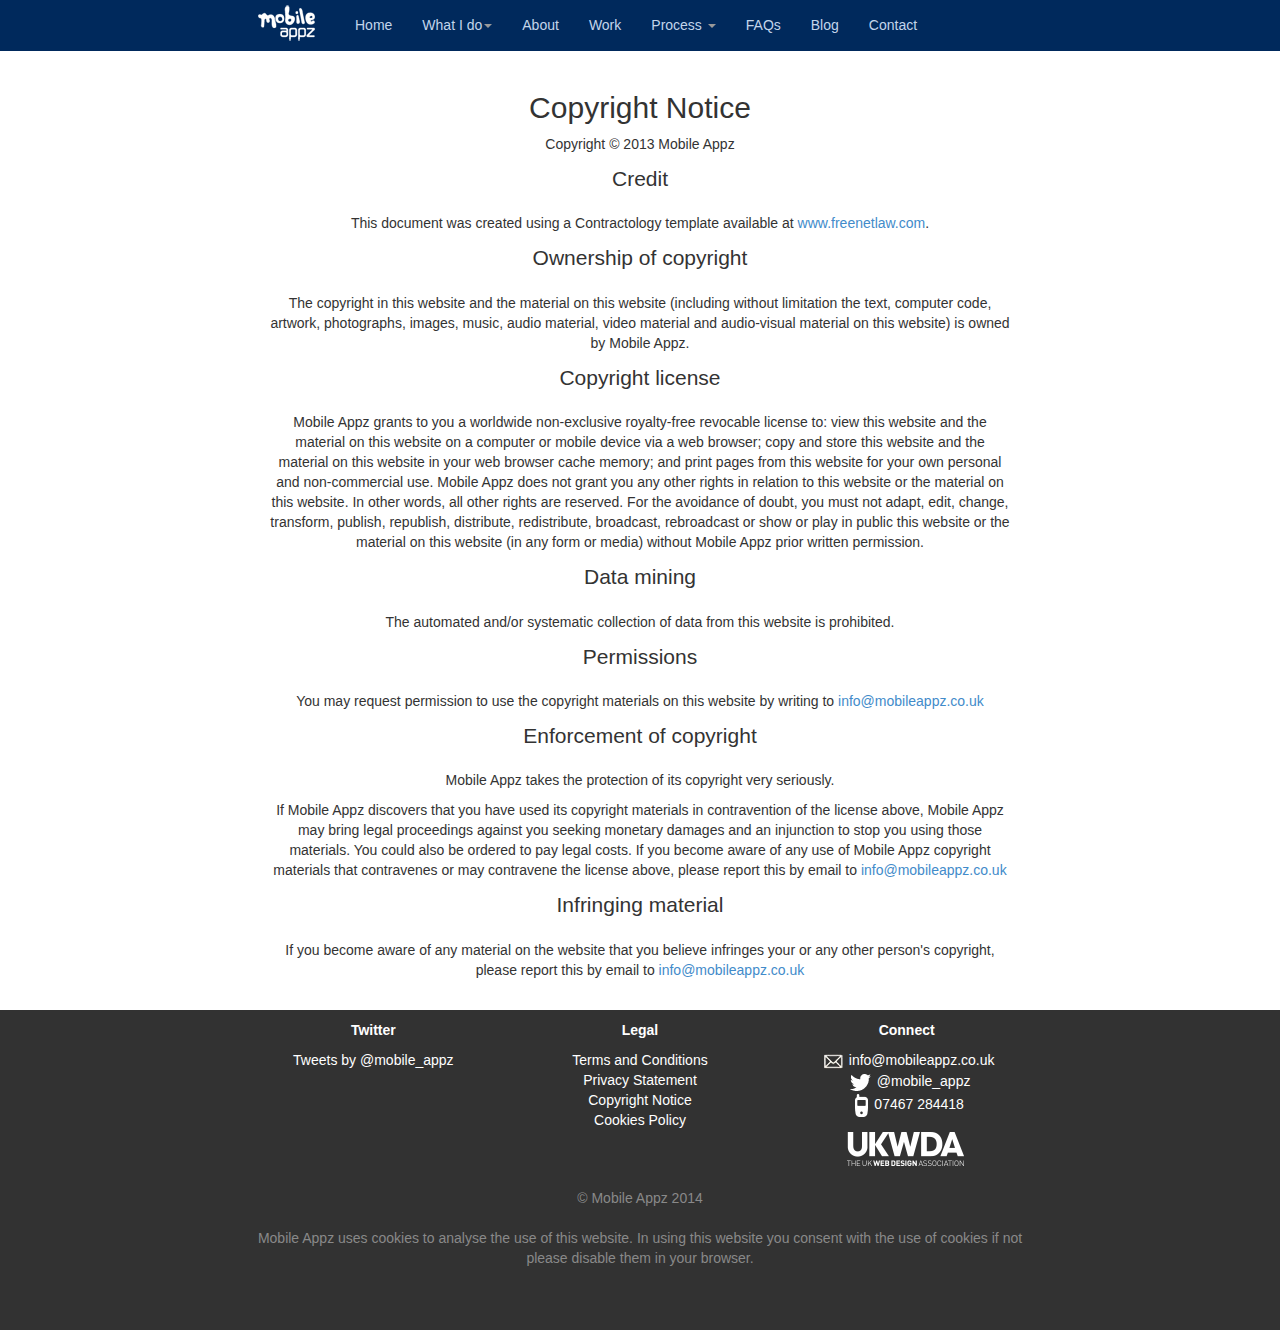
<file: copyright.html>
<!DOCTYPE html>
<html lang="en">
  <head>
    <meta charset="utf-8">
    <meta http-equiv="X-UA-Compatible" content="IE=edge">
    <meta name="viewport" content="width=device-width, initial-scale=1.0">
    <meta name="description" content="Mobile Application Design and Development">
    <meta name="author" content="Mobile Appz">
    <link rel="shortcut icon" href="favicon.png">

    <title>Mobile Appz Application Design and Development</title>

    <!-- Bootstrap core CSS -->
    <link rel="stylesheet" href="styles.css">

    <!-- Custom styles for this template -->
    <link href="starter-template.css" rel="stylesheet">

    <!-- Just for debugging purposes. Don't actually copy this line! -->
    <!--[if lt IE 9]><script src="../../docs-assets/js/ie8-responsive-file-warning.js"></script><![endif]-->

    <!-- HTML5 shim and Respond.js IE8 support of HTML5 elements and media queries -->
    <!--[if lt IE 9]>
      <script src="https://oss.maxcdn.com/libs/html5shiv/3.7.0/html5shiv.js"></script>
      <script src="https://oss.maxcdn.com/libs/respond.js/1.3.0/respond.min.js"></script>
    <![endif]-->
  </head>

  <body>

    <div class="navbar navbar-inverse navbar-fixed-top" role="navigation">
      <div class="container">
        <div class="navbar-header">
          <button type="button" class="navbar-toggle" data-toggle="collapse" data-target=".navbar-collapse">
            <span class="sr-only">Toggle navigation</span>
            <span class="icon-bar"></span>
            <span class="icon-bar"></span>
            <span class="icon-bar"></span>
          </button>
          <a class="navbar-brand" href="index.html"><img src="mobile-appz-white1.png"/></a>
        </div>
        <div class="collapse navbar-collapse">
          <ul class="nav navbar-nav">
            <li><a href="index.html">Home</a></li>
            <li class="dropdown">
              <a href="process.html" class="dropdown-toggle" data-toggle="dropdown">What I do<b class="caret"></b></a>
              <ul class="dropdown-menu">
                <li><a href="apps.html">Mobile Apps</a></li>
                <li><a href="websites.html">Websites</a></li>
                <li><a href="ui.html">UI Design</a></li>
              </ul>
            </li>
            <li><a href="about.html">About</a></li>
            <li><a href="work.html">Work</a></li>
            <li class="dropdown">

              <a href="process.html" class="dropdown-toggle" data-toggle="dropdown">Process <b class="caret"></b></a>
              <ul class="dropdown-menu">
                <li><a href="process.html">Design Process</a></li>
                <li class="divider"></li>
                <li><a href="process.html#define">Define Brief</a></li>
                <li><a href="process.html#research">Conduct Research</a></li>
                <li><a href="process.html#ideate">Ideate Solutions</a></li>
                <li><a href="process.html#prototype">Prototype</a></li>
                <li><a href="process.html#implementation">Implementation</a></li>
                <li><a href="process.html#evaluation">Evaluation</a></li>
              </ul>
            </li>
            <li><a href="faqs.html">FAQs</a></li>
            <li><a href="http://mobileappzblog.wordpress.com">Blog</a></li>            
            <li><a href="contact.html">Contact</a></li>
            </ul>
        </div><!--/.nav-collapse -->
      </div>
    </div>

    <div class="container">

      <div class="starter-template">
        <h2>Copyright Notice</h2>
       
          <p>Copyright © 2013 Mobile Appz</p>

          <p class="lead">Credit</p>
          <p>
          This document was created using a Contractology template available at <a href="http://www.freenetlaw.com/">www.freenetlaw.com</a>.</p>

          <p class="lead">Ownership of copyright</p>

          <p>The copyright in this website and the material on this website (including without limitation the text, computer code, artwork, photographs, images, music, audio material, video material and audio-visual material on this website) is owned by Mobile Appz.</p>

          <p class="lead">Copyright license</p>

          <p>Mobile Appz grants to you a worldwide non-exclusive royalty-free revocable license to:

          view this website and the material on this website on a computer or mobile device via a web browser;
          copy and store this website and the material on this website in your web browser cache memory; and
          print pages from this website for your own personal and non-commercial use.

          Mobile Appz does not grant you any other rights in relation to this website or the material on this website.   In other words, all other rights are reserved.

          For the avoidance of doubt, you must not adapt, edit, change, transform, publish, republish, distribute, redistribute, broadcast, rebroadcast or show or play in public this website or the material on this website (in any form or media) without Mobile Appz prior written permission.</p>   

          <p class="lead">Data mining</p>

          <p>The automated and/or systematic collection of data from this website is prohibited.</p>

          <p class="lead">Permissions</p>

          <p>You may request permission to use the copyright materials on this website by writing to <a href="mailto:info@mobileappz.co.uk">info@mobileappz.co.uk</a></p>

          <p class="lead">Enforcement of copyright</p>

          <p>Mobile Appz takes the protection of its copyright very seriously.</p>
          <p>
          If Mobile Appz discovers that you have used its copyright materials in contravention of the license above, Mobile Appz may bring legal proceedings against you seeking monetary damages and an injunction to stop you using those materials.  You could also be ordered to pay legal costs.

          If you become aware of any use of Mobile Appz copyright materials that contravenes or may contravene the license above, please report this by email to <a href="mailto:info@mobileappz.co.uk">info@mobileappz.co.uk</a></p>

          <p class="lead">Infringing material</p>
          <p>
          If you become aware of any material on the website that you believe infringes your or any other person's copyright, please report this by email to <a href="mailto:info@mobileappz.co.uk">info@mobileappz.co.uk</a>   
           

          </p>         





      </div>


    </div><!-- /.container -->


      <div class="footer" style="text-align:center">
        <div class="container">
          <div class="row">
              <div class="col-md-4">
                  <p><strong>Twitter</strong><br/></p>
                  <a class="twitter-timeline" data-dnt="true" href="https://twitter.com/mobile_appz" data-theme="dark" data-widget-id="412374252818415616" data-chrome="nofooter noheader noborders noscrollbar transparent" data-tweet-limit="1">Tweets by @mobile_appz</a>
                  <script>!function(d,s,id){var js,fjs=d.getElementsByTagName(s)[0],p=/^http:/.test(d.location)?'http':'https';if(!d.getElementById(id)){js=d.createElement(s);js.id=id;js.src=p+"://platform.twitter.com/widgets.js";fjs.parentNode.insertBefore(js,fjs);}}(document,"script","twitter-wjs");</script>
              </div>
              <div class="col-md-4">
                <p><strong>Legal</strong><br/></p><a href="terms.html">Terms and Conditions</a><br/><a href="privacy.html">Privacy Statement</a>
                <br/><a href="copyright.html">Copyright Notice</a><br/><a href="cookies.html">Cookies Policy</a>
              </div>
              <div class="col-md-4">
                <p><strong>Connect</strong><br/></p><a href="mailto:info@mobileappz.co.uk"><img src="contacticon.png"/>info@mobileappz.co.uk</a><br/>
                <a href="https://twitter.com/mobile_appz"><img src="twitter.png">@mobile_appz</a><br/>
                <a href="tel:+447467284418"><img src="phone.png">07467 284418</a><br/>
                <a href="http://www.ukwda.org"><img src="ukwda.png" style="margin-top:7px" alt="UKWDA"/></a>
              </div>
          </div>
        <p style="color: #898989">&copy; Mobile Appz 2014</p><p style="color: #898989">Mobile Appz uses cookies to analyse the use of this website. In using this website you consent with the use of cookies if not please disable them in your browser.</p>
      </div>
    </div>
    <script src="jquery-1.10.2.min.js"></script>
  <script src="bootstrap.min.js"></script>
  <script>
  (function(i,s,o,g,r,a,m){i['GoogleAnalyticsObject']=r;i[r]=i[r]||function(){
  (i[r].q=i[r].q||[]).push(arguments)},i[r].l=1*new Date();a=s.createElement(o),
  m=s.getElementsByTagName(o)[0];a.async=1;a.src=g;m.parentNode.insertBefore(a,m)
  })(window,document,'script','//www.google-analytics.com/analytics.js','ga');

  ga('create', 'UA-46617426-1', 'mobileappz.co.uk');
  ga('send', 'pageview');
  </script>
</body>
</html>
</file>
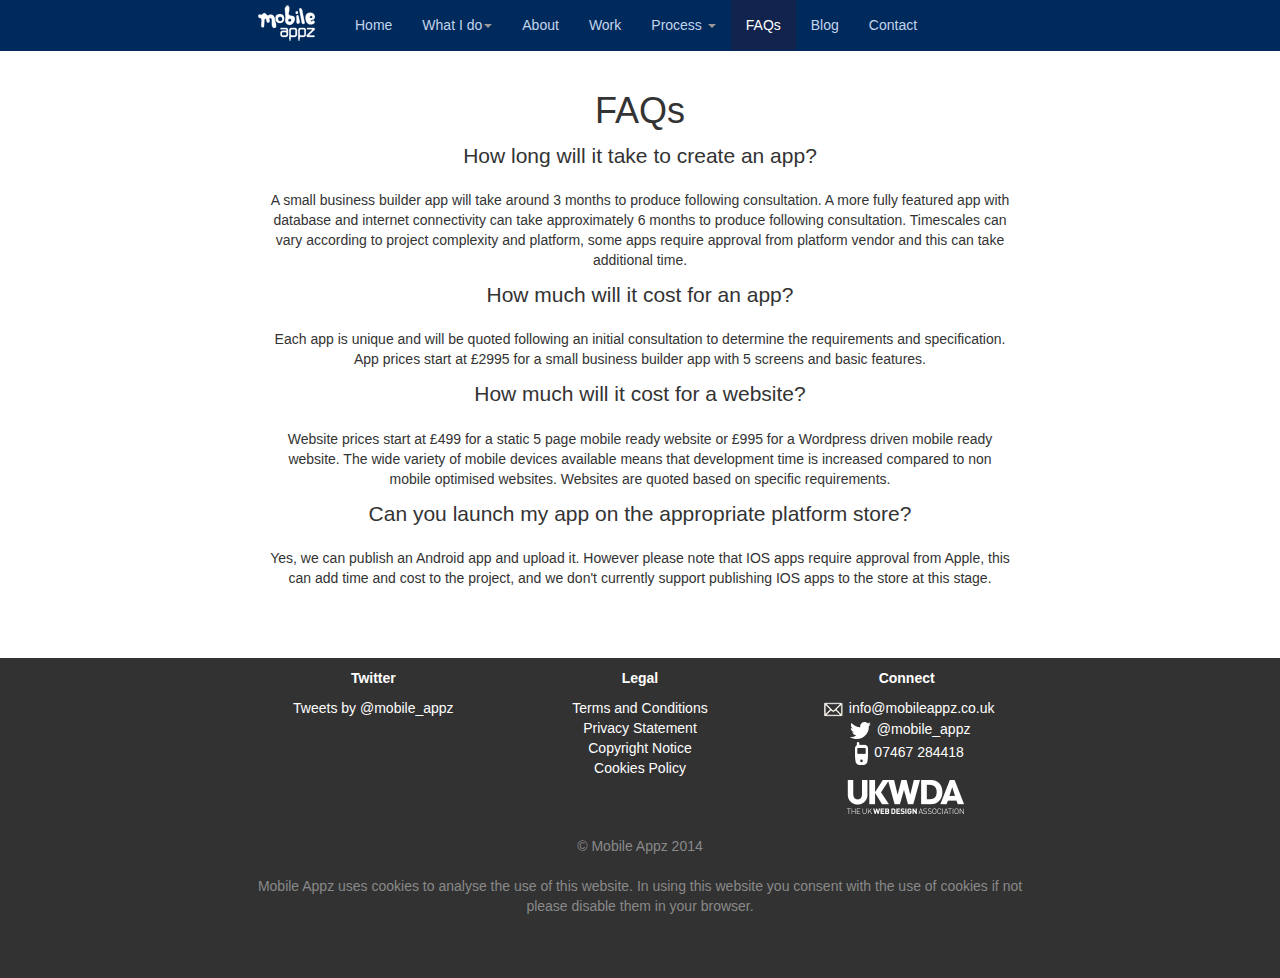
<file: faqs.html>
<!DOCTYPE html>
<html lang="en">
  <head>
    <meta charset="utf-8">
    <meta http-equiv="X-UA-Compatible" content="IE=edge">
    <meta name="viewport" content="width=device-width, initial-scale=1.0">
    <meta name="description" content="Mobile Application Design and Development">
    <meta name="author" content="Mobile Appz">
    <link rel="shortcut icon" href="favicon.png">

    <title>Mobile Appz Application Design and Development</title>

    <!-- Bootstrap core CSS -->
    <link rel="stylesheet" href="styles.css">

    <!-- Custom styles for this template -->
    <link href="starter-template.css" rel="stylesheet">

    <!-- Just for debugging purposes. Don't actually copy this line! -->
    <!--[if lt IE 9]><script src="../../docs-assets/js/ie8-responsive-file-warning.js"></script><![endif]-->

    <!-- HTML5 shim and Respond.js IE8 support of HTML5 elements and media queries -->
    <!--[if lt IE 9]>
      <script src="https://oss.maxcdn.com/libs/html5shiv/3.7.0/html5shiv.js"></script>
      <script src="https://oss.maxcdn.com/libs/respond.js/1.3.0/respond.min.js"></script>
    <![endif]-->
  </head>

    <body>

    <div class="navbar navbar-inverse navbar-fixed-top" role="navigation">
      <div class="container">
        <div class="navbar-header">
          <button type="button" class="navbar-toggle" data-toggle="collapse" data-target=".navbar-collapse">
            <span class="sr-only">Toggle navigation</span>
            <span class="icon-bar"></span>
            <span class="icon-bar"></span>
            <span class="icon-bar"></span>
          </button>
          <a class="navbar-brand" href="index.html"><img src="mobile-appz-white1.png"/></a>
        </div>
        <div class="collapse navbar-collapse">
          <ul class="nav navbar-nav">
            <li><a href="index.html">Home</a></li>
            <li class="dropdown">
              <a href="process.html" class="dropdown-toggle" data-toggle="dropdown">What I do<b class="caret"></b></a>
              <ul class="dropdown-menu">
                <li><a href="apps.html">Mobile Apps</a></li>
                <li><a href="websites.html">Websites</a></li>
                <li><a href="ui.html">UI Design</a></li>
              </ul>
            </li>
            <li><a href="about.html">About</a></li>
            <li><a href="work.html">Work</a></li>
            <li class="dropdown">

              <a href="process.html" class="dropdown-toggle" data-toggle="dropdown">Process <b class="caret"></b></a>
              <ul class="dropdown-menu">
                <li><a href="process.html">Design Process</a></li>
                <li class="divider"></li>
                <li><a href="process.html#define">Define Brief</a></li>
                <li><a href="process.html#research">Conduct Research</a></li>
                <li><a href="process.html#ideate">Ideate Solutions</a></li>
                <li><a href="process.html#prototype">Prototype</a></li>
                <li><a href="process.html#implementation">Implementation</a></li>
                <li><a href="process.html#evaluation">Evaluation</a></li>
              </ul>
            </li>
            <li class="active"><a href="faqs.html">FAQs</a></li>
            <li><a href="http://mobileappzblog.wordpress.com">Blog</a></li>            
            <li><a href="contact.html">Contact</a></li>
            </ul>
        </div><!--/.nav-collapse -->
      </div>
    </div>

    <div class="container">

      <div class="starter-template" style="text-align:center">
      
        <h1>FAQs</h1>
        <p class="lead">How long will it take to create an app?</p>
        <p>
          A small business builder app will take around 3 months to produce following consultation. A more fully featured app with database and internet connectivity can take approximately 6 months to produce following consultation. Timescales can vary according to project complexity and platform, some apps require approval from platform vendor and this can take additional time.
        </p>
        <p class="lead">
          How much will it cost for an app?
        </p>
        <p>
          Each app is unique and will be quoted following an initial consultation to determine the requirements and specification. App prices start at £2995 for a small business builder app with 5 screens and basic features.
        </p>
        <p class="lead"> 
          How much will it cost for a website?
        </p>
        <p>  
          Website prices start at £499 for a static 5 page mobile ready website or £995 for a Wordpress driven mobile ready website. The wide variety of mobile devices available means that development time is increased compared to non mobile optimised websites. Websites are quoted based on specific requirements.
        </p>
        <p class="lead">
        Can you launch my app on the appropriate platform store?
        </p>
        <p>Yes, we can publish an Android app and upload it. However please note that IOS apps require approval from Apple, this can add time and cost to the project, and we don't currently support publishing IOS apps to the store at this stage.</p>  
        <br/><br/>



      </div>


    </div><!-- /.container -->

      <div class="footer" style="text-align:center">
        <div class="container">
          <div class="row">
              <div class="col-md-4">
                  <p><strong>Twitter</strong><br/></p>
                  <a class="twitter-timeline" data-dnt="true" href="https://twitter.com/mobile_appz" data-theme="dark" data-widget-id="412374252818415616" data-chrome="nofooter noheader noborders noscrollbar transparent" data-tweet-limit="1">Tweets by @mobile_appz</a>
                  <script>!function(d,s,id){var js,fjs=d.getElementsByTagName(s)[0],p=/^http:/.test(d.location)?'http':'https';if(!d.getElementById(id)){js=d.createElement(s);js.id=id;js.src=p+"://platform.twitter.com/widgets.js";fjs.parentNode.insertBefore(js,fjs);}}(document,"script","twitter-wjs");</script>
              </div>
              <div class="col-md-4">
                <p><strong>Legal</strong><br/></p><a href="terms.html">Terms and Conditions</a><br/><a href="privacy.html">Privacy Statement</a>
                <br/><a href="copyright.html">Copyright Notice</a><br/><a href="cookies.html">Cookies Policy</a>
              </div>
              <div class="col-md-4">
                <p><strong>Connect</strong><br/></p><a href="mailto:info@mobileappz.co.uk"><img src="contacticon.png"/>info@mobileappz.co.uk</a><br/>
                <a href="https://twitter.com/mobile_appz"><img src="twitter.png">@mobile_appz</a><br/>
                <a href="tel:+447467284418"><img src="phone.png">07467 284418</a><br/>
                <a href="http://www.ukwda.org"><img src="ukwda.png" style="margin-top:7px" alt="UKWDA"/></a>
              </div>
          </div>
        <p style="color: #898989">&copy; Mobile Appz 2014</p><p style="color: #898989">Mobile Appz uses cookies to analyse the use of this website. In using this website you consent with the use of cookies if not please disable them in your browser.</p>
      </div>
    </div>
    <script src="jquery-1.10.2.min.js"></script>
  <script src="bootstrap.min.js"></script>
  <script>
  (function(i,s,o,g,r,a,m){i['GoogleAnalyticsObject']=r;i[r]=i[r]||function(){
  (i[r].q=i[r].q||[]).push(arguments)},i[r].l=1*new Date();a=s.createElement(o),
  m=s.getElementsByTagName(o)[0];a.async=1;a.src=g;m.parentNode.insertBefore(a,m)
  })(window,document,'script','//www.google-analytics.com/analytics.js','ga');

  ga('create', 'UA-46617426-1', 'mobileappz.co.uk');
  ga('send', 'pageview');
  </script>
</body>
</html>
</file>
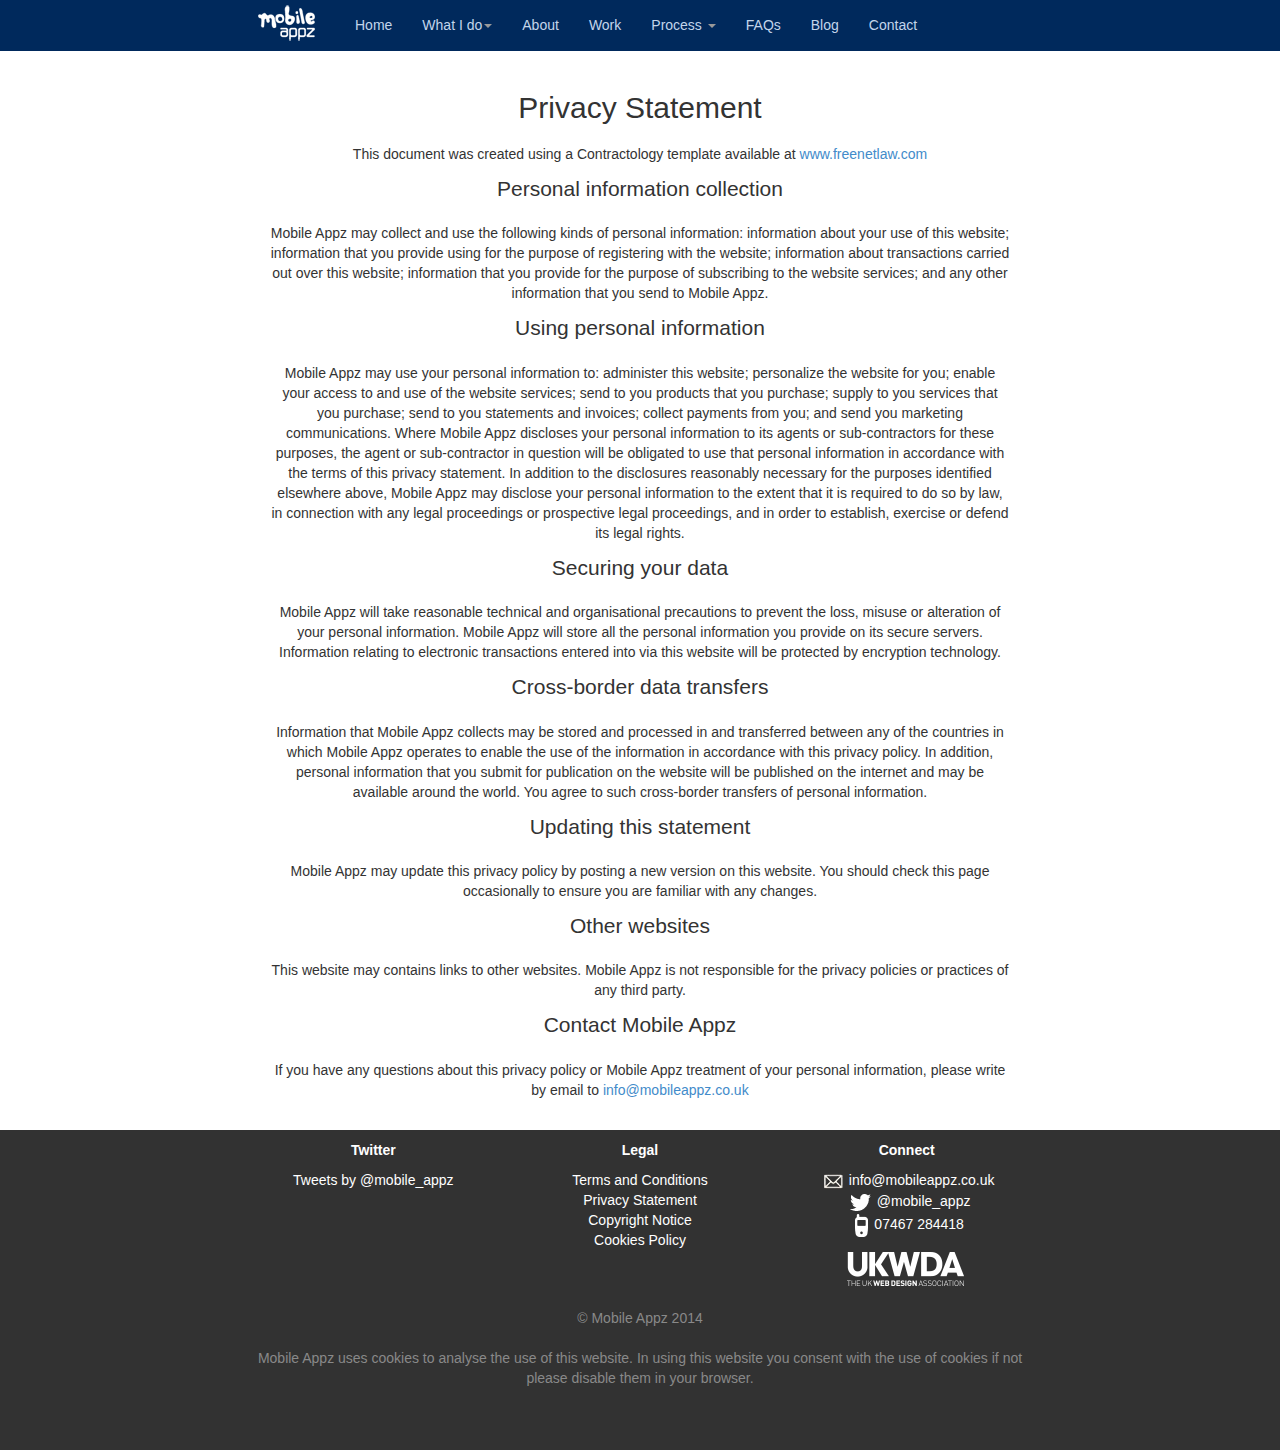
<file: privacy.html>
<!DOCTYPE html>
<html lang="en">
  <head>
    <meta charset="utf-8">
    <meta http-equiv="X-UA-Compatible" content="IE=edge">
    <meta name="viewport" content="width=device-width, initial-scale=1.0">
    <meta name="description" content="Mobile Application Design and Development">
    <meta name="author" content="Mobile Appz">
    <link rel="shortcut icon" href="favicon.png">

    <title>Mobile Appz Application Design and Development</title>

    <!-- Bootstrap core CSS -->
    <link rel="stylesheet" href="styles.css">

    <!-- Custom styles for this template -->
    <link href="starter-template.css" rel="stylesheet">

    <!-- Just for debugging purposes. Don't actually copy this line! -->
    <!--[if lt IE 9]><script src="../../docs-assets/js/ie8-responsive-file-warning.js"></script><![endif]-->

    <!-- HTML5 shim and Respond.js IE8 support of HTML5 elements and media queries -->
    <!--[if lt IE 9]>
      <script src="https://oss.maxcdn.com/libs/html5shiv/3.7.0/html5shiv.js"></script>
      <script src="https://oss.maxcdn.com/libs/respond.js/1.3.0/respond.min.js"></script>
    <![endif]-->
  </head>

  <body>

    <div class="navbar navbar-inverse navbar-fixed-top" role="navigation">
      <div class="container">
        <div class="navbar-header">
          <button type="button" class="navbar-toggle" data-toggle="collapse" data-target=".navbar-collapse">
            <span class="sr-only">Toggle navigation</span>
            <span class="icon-bar"></span>
            <span class="icon-bar"></span>
            <span class="icon-bar"></span>
          </button>
          <a class="navbar-brand" href="index.html"><img src="mobile-appz-white1.png"/></a>
        </div>
        <div class="collapse navbar-collapse">
          <ul class="nav navbar-nav">
            <li><a href="index.html">Home</a></li>
            <li class="dropdown">
              <a href="process.html" class="dropdown-toggle" data-toggle="dropdown">What I do<b class="caret"></b></a>
              <ul class="dropdown-menu">
                <li><a href="apps.html">Mobile Apps</a></li>
                <li><a href="websites.html">Websites</a></li>
                <li><a href="ui.html">UI Design</a></li>
              </ul>
            </li>
            <li><a href="about.html">About</a></li>
            <li><a href="work.html">Work</a></li>
            <li class="dropdown">

              <a href="process.html" class="dropdown-toggle" data-toggle="dropdown">Process <b class="caret"></b></a>
              <ul class="dropdown-menu">
                <li><a href="process.html">Design Process</a></li>
                <li class="divider"></li>
                <li><a href="process.html#define">Define Brief</a></li>
                <li><a href="process.html#research">Conduct Research</a></li>
                <li><a href="process.html#ideate">Ideate Solutions</a></li>
                <li><a href="process.html#prototype">Prototype</a></li>
                <li><a href="process.html#implementation">Implementation</a></li>
                <li><a href="process.html#evaluation">Evaluation</a></li>
              </ul>
            </li>
            <li><a href="faqs.html">FAQs</a></li>
            <li><a href="http://mobileappzblog.wordpress.com">Blog</a></li>
            <li><a href="contact.html">Contact</a></li>
            </ul>
        </div><!--/.nav-collapse -->
      </div>
    </div>

    <div class="container">

      <div class="starter-template">
        <h2>Privacy Statement</h2>

 
<h2></h2>

<p>This document was created using a Contractology template available at <a href="http://www.freenetlaw.com/">www.freenetlaw.com</a>
</p>
<p class="lead">Personal information collection</p>
<p>
Mobile Appz may collect and use the following kinds of personal information: 

information about your use of this website; 
information that you provide using for the purpose of registering with the website;
information about transactions carried out over this website; 
information that you provide for the purpose of subscribing to the website services; and
any other information that you send to Mobile Appz.
</p>


<p class="lead">Using personal information</p>
    <p>Mobile Appz may use your personal information to: 

      administer this website;
      personalize the website for you;
      enable your access to and use of the website services;
      send to you products that you purchase;
      supply to you services that you purchase;
      send to you statements and invoices;
      collect payments from you; and
      send you marketing communications.

      Where Mobile Appz discloses your personal information to its agents or sub-contractors for these purposes, the agent or sub-contractor in question will be obligated to use that personal information in accordance with the terms of this privacy statement. 

      In addition to the disclosures reasonably necessary for the purposes identified elsewhere above, Mobile Appz may disclose your personal information to the extent that it is required to do so by law, in connection with any legal proceedings or prospective legal proceedings, and in order to establish, exercise or defend its legal rights.
      </p>
<p class="lead">Securing your data</p>
    <p>Mobile Appz will take reasonable technical and organisational precautions to prevent the loss, misuse or alteration of your personal information. 
       Mobile Appz will store all the personal information you provide on its secure servers. 
       Information relating to electronic transactions entered into via this website will be  protected by encryption technology.
     </p>
<p class="lead">Cross-border data transfers</p>
    <p>Information that Mobile Appz collects may be stored and processed in and transferred between any of the countries in which Mobile Appz operates to enable the use of the information in accordance with this privacy policy.

    In addition, personal information that you submit for publication on the website will be published on the internet and may be available around the world.

    You agree to such cross-border transfers of personal information.</p>
<p class="lead">Updating this statement</p>
    <p>
    Mobile Appz may update this privacy policy by posting a new version on this website.  

    You should check this page occasionally to ensure you are familiar with any changes.
    </p>
    <p class="lead">Other websites</p>
    <p>
    This website may contains links to other websites.  

    Mobile Appz is not responsible for the privacy policies or practices of any third party.
    </p>
    <p class="lead">Contact Mobile Appz</p>
    <p>If you have any questions about this privacy policy or Mobile Appz treatment of your personal information, please write by email to <a href="mailto:info@mobileappz.co.uk">info@mobileappz.co.uk</a>
    </p>         





      </div>


    </div><!-- /.container -->


      <div class="footer" style="text-align:center">
        <div class="container">
          <div class="row">
              <div class="col-md-4">
                  <p><strong>Twitter</strong><br/></p>
                  <a class="twitter-timeline" data-dnt="true" href="https://twitter.com/mobile_appz" data-theme="dark" data-widget-id="412374252818415616" data-chrome="nofooter noheader noborders noscrollbar transparent" data-tweet-limit="1">Tweets by @mobile_appz</a>
                  <script>!function(d,s,id){var js,fjs=d.getElementsByTagName(s)[0],p=/^http:/.test(d.location)?'http':'https';if(!d.getElementById(id)){js=d.createElement(s);js.id=id;js.src=p+"://platform.twitter.com/widgets.js";fjs.parentNode.insertBefore(js,fjs);}}(document,"script","twitter-wjs");</script>
              </div>
              <div class="col-md-4">
                <p><strong>Legal</strong><br/></p><a href="terms.html">Terms and Conditions</a><br/><a href="privacy.html">Privacy Statement</a>
                <br/><a href="copyright.html">Copyright Notice</a><br/><a href="cookies.html">Cookies Policy</a>
              </div>
              <div class="col-md-4">
                <p><strong>Connect</strong><br/></p><a href="mailto:info@mobileappz.co.uk"><img src="contacticon.png"/>info@mobileappz.co.uk</a><br/>
                <a href="https://twitter.com/mobile_appz"><img src="twitter.png">@mobile_appz</a><br/>
                <a href="tel:+447467284418"><img src="phone.png">07467 284418</a><br/>
                <a href="http://www.ukwda.org"><img src="ukwda.png" style="margin-top:7px" alt="UKWDA"/></a>
              </div>
          </div>
        <p style="color: #898989">&copy; Mobile Appz 2014</p><p style="color: #898989">Mobile Appz uses cookies to analyse the use of this website. In using this website you consent with the use of cookies if not please disable them in your browser.</p>
      </div>
    </div>
    <script src="jquery-1.10.2.min.js"></script>
  <script src="bootstrap.min.js"></script>
  <script>
  (function(i,s,o,g,r,a,m){i['GoogleAnalyticsObject']=r;i[r]=i[r]||function(){
  (i[r].q=i[r].q||[]).push(arguments)},i[r].l=1*new Date();a=s.createElement(o),
  m=s.getElementsByTagName(o)[0];a.async=1;a.src=g;m.parentNode.insertBefore(a,m)
  })(window,document,'script','//www.google-analytics.com/analytics.js','ga');

  ga('create', 'UA-46617426-1', 'mobileappz.co.uk');
  ga('send', 'pageview');
  </script>
</body>
</html>
</file>
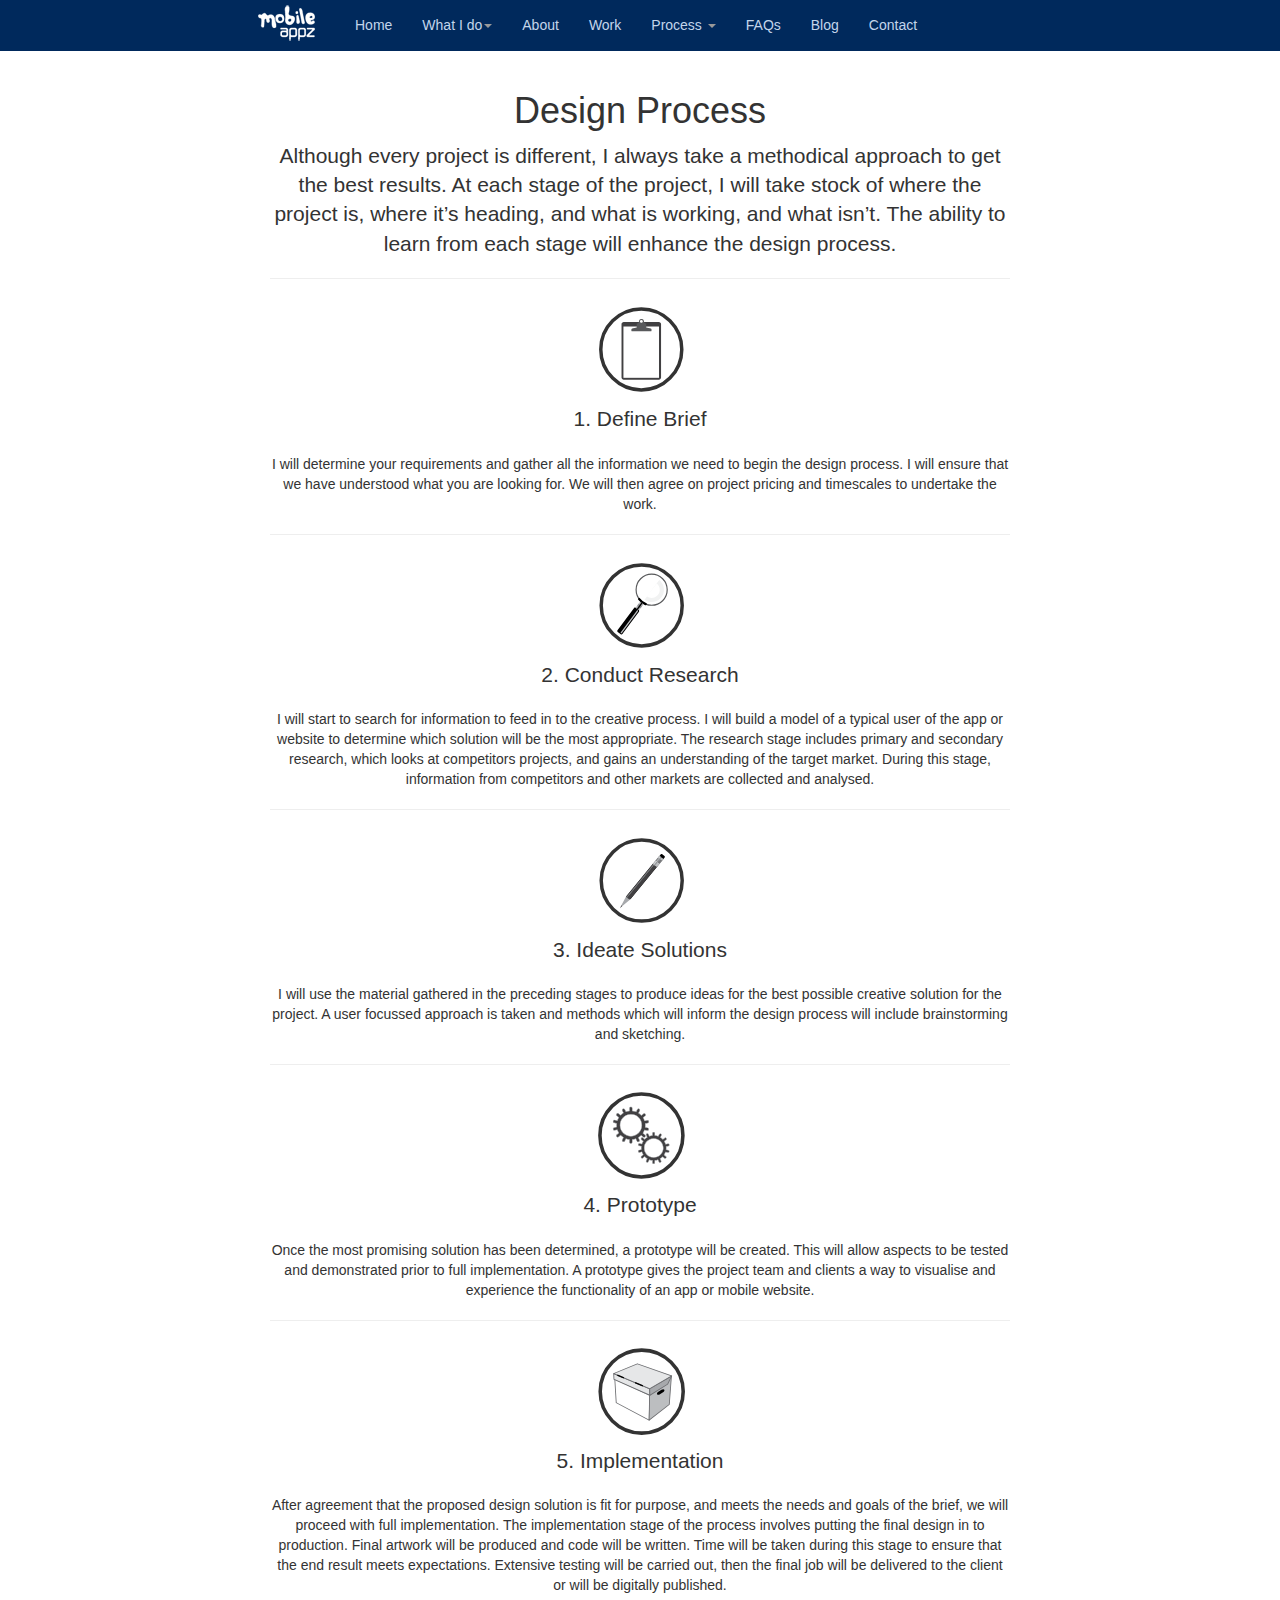
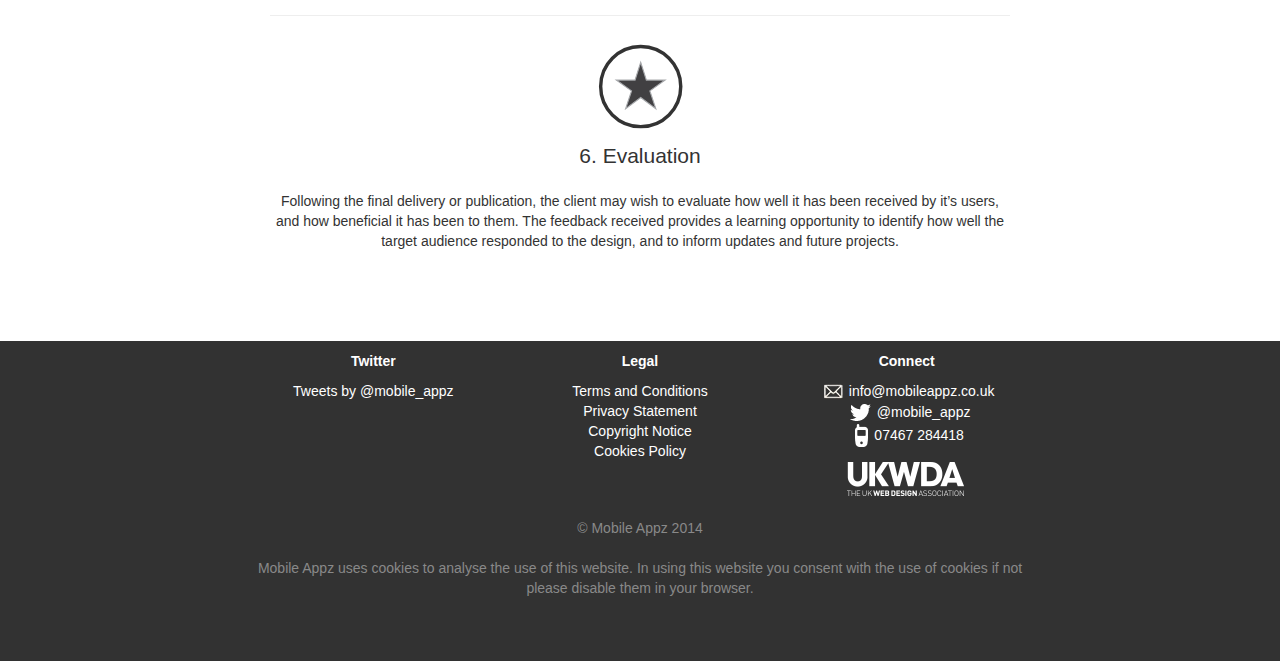
<file: process.html>
<!DOCTYPE html>
<html lang="en">
  <head>
    <meta charset="utf-8">
    <meta http-equiv="X-UA-Compatible" content="IE=edge">
    <meta name="viewport" content="width=device-width, initial-scale=1.0">
    <meta name="description" content="Mobile Application Design and Development">
    <meta name="author" content="Mobile Appz">
    <link rel="shortcut icon" href="favicon.png">

    <title>Mobile Appz Application Design and Development</title>

    <!-- Bootstrap core CSS -->
    <link rel="stylesheet" href="styles.css">

    <!-- Custom styles for this template -->
    <link href="starter-template.css" rel="stylesheet">

    <!-- Just for debugging purposes. Don't actually copy this line! -->
    <!--[if lt IE 9]><script src="../../docs-assets/js/ie8-responsive-file-warning.js"></script><![endif]-->

    <!-- HTML5 shim and Respond.js IE8 support of HTML5 elements and media queries -->
    <!--[if lt IE 9]>
      <script src="https://oss.maxcdn.com/libs/html5shiv/3.7.0/html5shiv.js"></script>
      <script src="https://oss.maxcdn.com/libs/respond.js/1.3.0/respond.min.js"></script>
    <![endif]-->
  </head>

  <body>

    <div class="navbar navbar-inverse navbar-fixed-top" role="navigation">
      <div class="container">
        <div class="navbar-header">
          <button type="button" class="navbar-toggle" data-toggle="collapse" data-target=".navbar-collapse">
            <span class="sr-only">Toggle navigation</span>
            <span class="icon-bar"></span>
            <span class="icon-bar"></span>
            <span class="icon-bar"></span>
          </button>
          <a class="navbar-brand" href="index.html"><img src="mobile-appz-white1.png"/></a>
        </div>
        <div class="collapse navbar-collapse">
          <ul class="nav navbar-nav">
            <li><a href="index.html">Home</a></li>
            <li class="dropdown">
              <a href="process.html" class="dropdown-toggle" data-toggle="dropdown">What I do<b class="caret"></b></a>
              <ul class="dropdown-menu">
                <li><a href="apps.html">Mobile Apps</a></li>
                <li><a href="websites.html">Websites</a></li>
                <li><a href="ui.html">UI Design</a></li>
              </ul>
            </li>
            <li><a href="about.html">About</a></li>
            <li><a href="work.html">Work</a></li>
            <li class="dropdown">

              <a href="process.html" class="dropdown-toggle" data-toggle="dropdown">Process <b class="caret"></b></a>
              <ul class="dropdown-menu">
                <li><a href="process.html">Design Process</a></li>
                <li class="divider"></li>
                <li><a href="process.html#define">Define Brief</a></li>
                <li><a href="process.html#research">Conduct Research</a></li>
                <li><a href="process.html#ideate">Ideate Solutions</a></li>
                <li><a href="process.html#prototype">Prototype</a></li>
                <li><a href="process.html#implementation">Implementation</a></li>
                <li><a href="process.html#evaluation">Evaluation</a></li>
              </ul>
            </li>
            <li><a href="faqs.html">FAQs</a></li>
            <li><a href="http://mobileappzblog.wordpress.com">Blog</a></li>
            <li><a href="contact.html">Contact</a></li>
            </ul>
        </div><!--/.nav-collapse -->
      </div>
    </div>

    <div class="container">

      <div class="starter-template">
        <h1>Design Process</h1>
        <p class="lead">
          Although every project is different, I always take a methodical approach to get the best results. At each stage of the project, I will take stock of where the project is, where it’s heading, and what is working, and what isn’t. The ability to learn from each stage will enhance the design process.
        </p>
        <hr>
        <object type="image/svg+xml" data="process-icons_01.svg"><img src="process-icons_01.png"/></object>
          
        <p class="lead">1. Define Brief<a id="define"></a></p>
        <p>
          I will determine your requirements and gather all the information we need to begin the design process. I will ensure that we have understood what you are looking for. We will then agree on project pricing and timescales to undertake the work.
        </p>
        <hr>
        <object type="image/svg+xml" data="process-icons_02.svg"><img src="process-icons_02.png"/></object>
        <p class="lead">2. Conduct Research<a id="research"></a></p>
        
        <p>  
          I will start to search for information to feed in to the creative process. I will build a model of a typical user of the app or website to determine which solution will be the most appropriate. The research stage includes primary and secondary research, which looks at competitors projects, and gains an understanding of the target market. During this stage, information from competitors and other markets are collected and analysed.
        </p>
        <hr>
        <object type="image/svg+xml" data="process-icons_03.svg"><img src="process-icons_03.png"/></object>
        <p class="lead">3. Ideate Solutions<a id="ideate"></a></p>
        <p>
          I will use the material gathered in the preceding stages to produce ideas for the best possible creative solution for the project. A user focussed approach is taken and methods which will inform the design process will include brainstorming and sketching.
        </p>
        <hr>
        <object type="image/svg+xml" data="process-icons_04.svg"><img src="process-icons_04.png"/></object>
        <p class="lead">4. Prototype<a id="prototype"></a></p>
        <p>  
        Once the most promising solution has been determined, a prototype will be created. This will allow aspects to be tested and demonstrated prior to full implementation. A prototype gives the project team and clients a way to visualise and experience the functionality of an app or mobile website.
        </p>
        <hr>
        <object type="image/svg+xml" data="process-icons_05.svg"><img src="process-icons_05.png"/></object> 
        <p class="lead">5. Implementation<a id="implementation"></a></p>
        <p>
          After agreement that the proposed design solution is fit for purpose, and meets the needs and goals of the brief, we will proceed with full implementation. The implementation stage of the process involves putting the final design in to production. Final artwork will be produced and code will be written. Time will be taken during this stage to ensure that the end result meets expectations. Extensive testing will be carried out, then the final job will be delivered to the client or will be digitally published.
         </p>
         <hr>
         <object type="image/svg+xml" data="process-icons_06.svg"><img src="process-icons_06.png"/></object>
          <p class="lead">6. Evaluation<a id="evaluation"></a></p>
          <p>
            Following the final delivery or publication, the client may wish to evaluate how well it has been received by it’s users, and how beneficial it has been to them. The feedback received provides a learning opportunity to identify how well the target audience responded to the design, and to inform updates and future projects.

        </p><br/><br/><br/>  



      </div>


    </div><!-- /.container -->
 
      <div class="footer" style="text-align:center">
        <div class="container">
          <div class="row">
              <div class="col-md-4">
                  <p><strong>Twitter</strong><br/></p>
                  <a class="twitter-timeline" data-dnt="true" href="https://twitter.com/mobile_appz" data-theme="dark" data-widget-id="412374252818415616" data-chrome="nofooter noheader noborders noscrollbar transparent" data-tweet-limit="1">Tweets by @mobile_appz</a>
                  <script>!function(d,s,id){var js,fjs=d.getElementsByTagName(s)[0],p=/^http:/.test(d.location)?'http':'https';if(!d.getElementById(id)){js=d.createElement(s);js.id=id;js.src=p+"://platform.twitter.com/widgets.js";fjs.parentNode.insertBefore(js,fjs);}}(document,"script","twitter-wjs");</script>
              </div>
              <div class="col-md-4">
                <p><strong>Legal</strong><br/></p><a href="terms.html">Terms and Conditions</a><br/><a href="privacy.html">Privacy Statement</a>
                <br/><a href="copyright.html">Copyright Notice</a><br/><a href="cookies.html">Cookies Policy</a>
              </div>
              <div class="col-md-4">
                <p><strong>Connect</strong><br/></p><a href="mailto:info@mobileappz.co.uk"><img src="contacticon.png"/>info@mobileappz.co.uk</a><br/>
                <a href="https://twitter.com/mobile_appz"><img src="twitter.png">@mobile_appz</a><br/>
                <a href="tel:+447467284418"><img src="phone.png">07467 284418</a><br/>
                <a href="http://www.ukwda.org"><img src="ukwda.png" style="margin-top:7px" alt="UKWDA"/></a>
              </div>
          </div>
        <p style="color: #898989">&copy; Mobile Appz 2014</p><p style="color: #898989">Mobile Appz uses cookies to analyse the use of this website. In using this website you consent with the use of cookies if not please disable them in your browser.</p>
      </div>
    </div>
    <script src="jquery-1.10.2.min.js"></script>
  <script src="bootstrap.min.js"></script>
  <script>
  (function(i,s,o,g,r,a,m){i['GoogleAnalyticsObject']=r;i[r]=i[r]||function(){
  (i[r].q=i[r].q||[]).push(arguments)},i[r].l=1*new Date();a=s.createElement(o),
  m=s.getElementsByTagName(o)[0];a.async=1;a.src=g;m.parentNode.insertBefore(a,m)
  })(window,document,'script','//www.google-analytics.com/analytics.js','ga');

  ga('create', 'UA-46617426-1', 'mobileappz.co.uk');
  ga('send', 'pageview');
  </script>
</body>
</html>
</file>
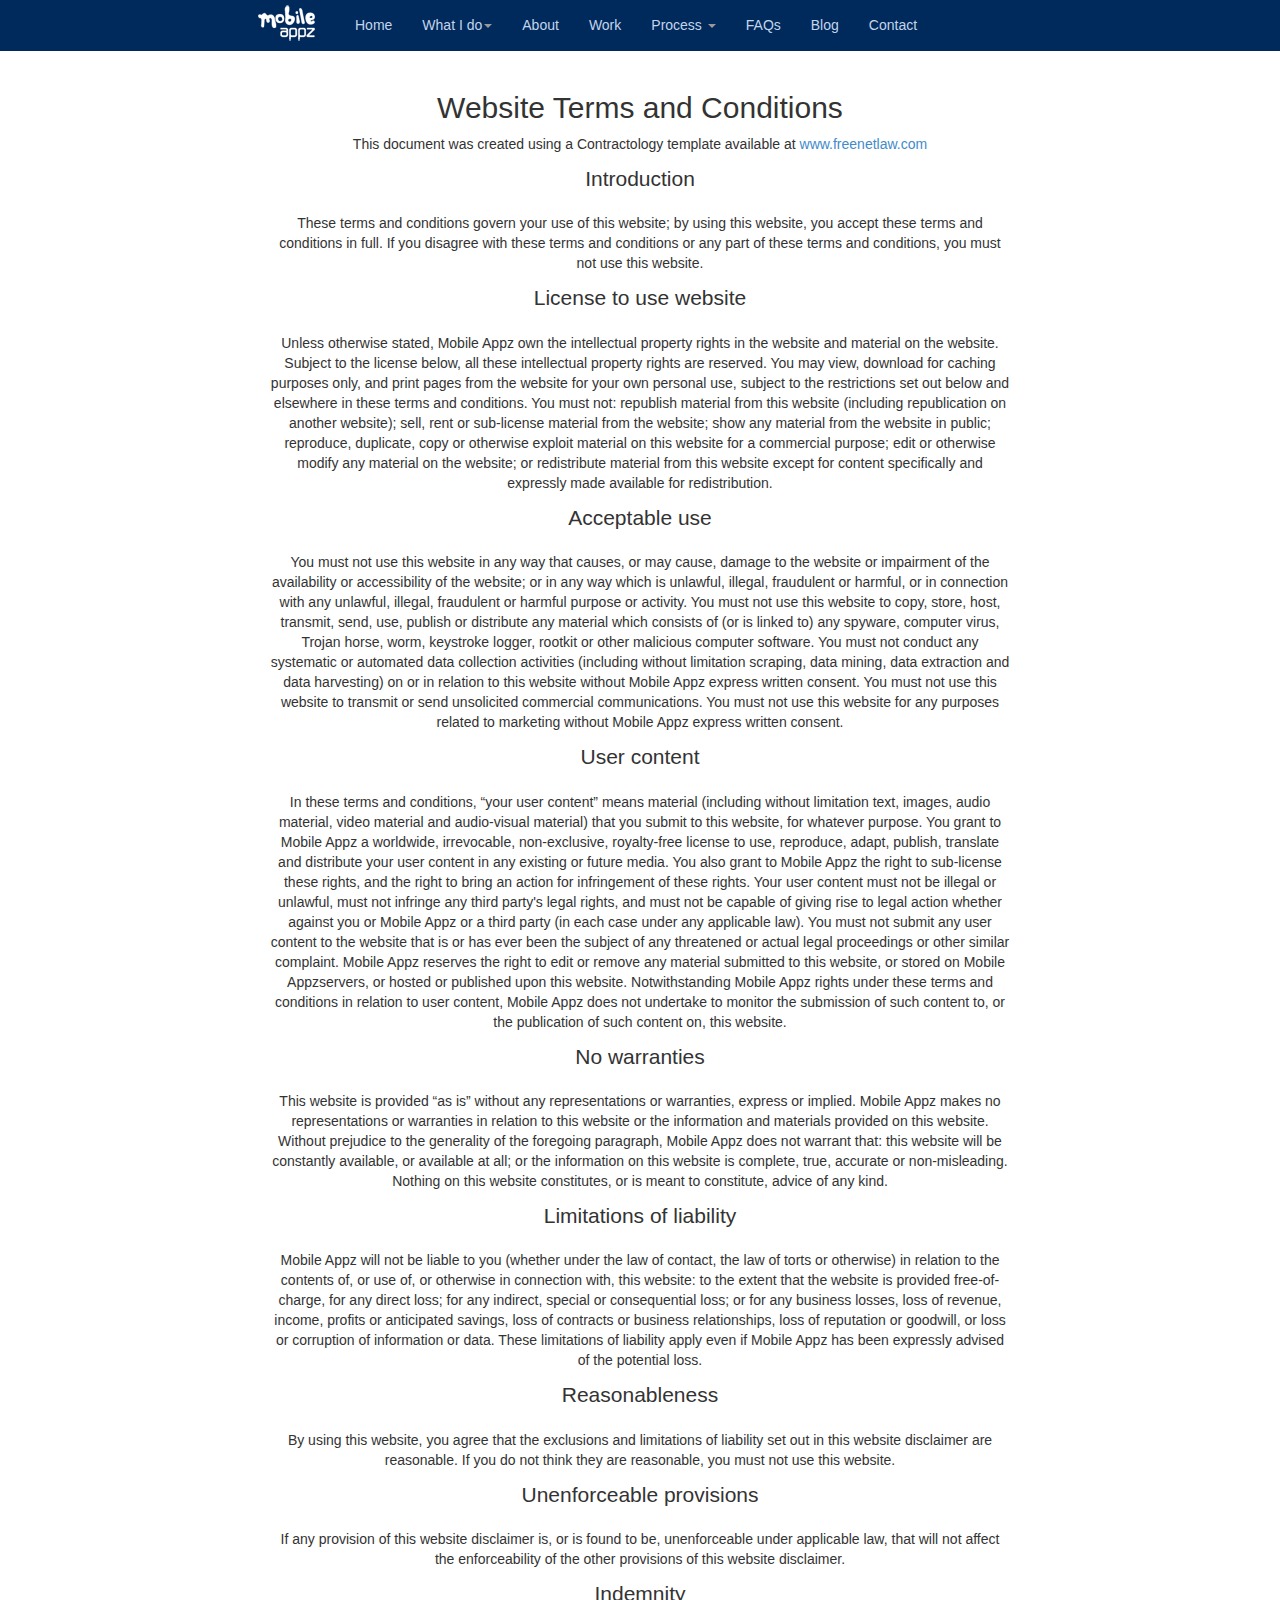
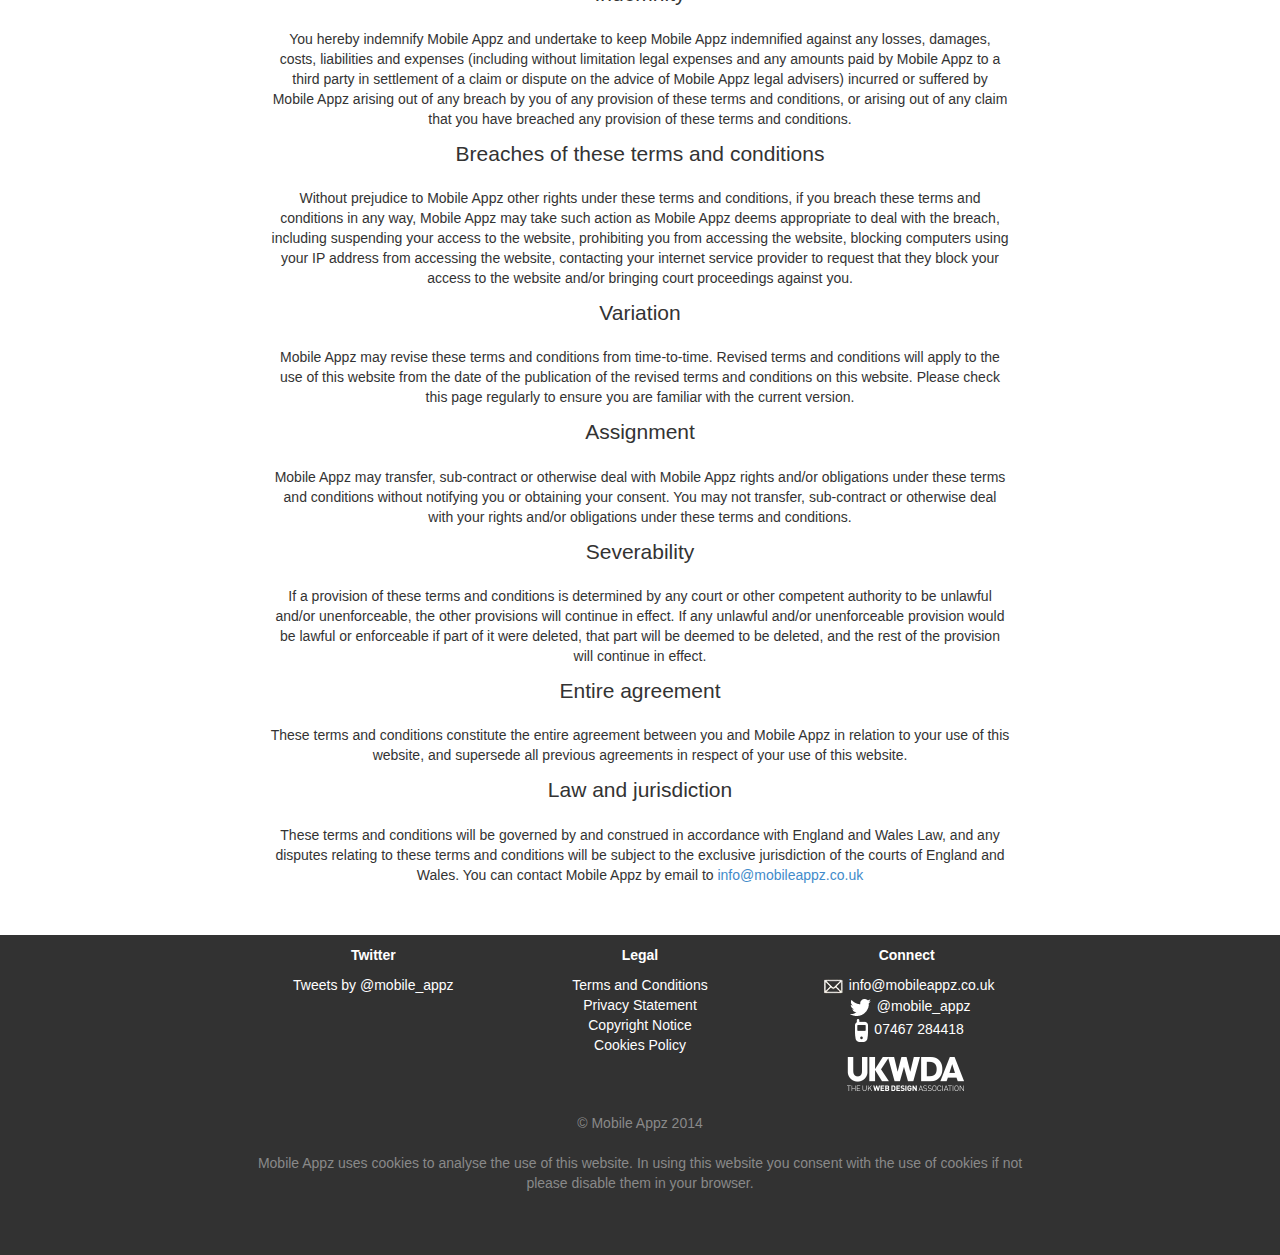
<file: terms.html>
<!DOCTYPE html>
<html lang="en">
  <head>
    <meta charset="utf-8">
    <meta http-equiv="X-UA-Compatible" content="IE=edge">
    <meta name="viewport" content="width=device-width, initial-scale=1.0">
    <meta name="description" content="Mobile Application Design and Development">
    <meta name="author" content="Mobile Appz">
    <link rel="shortcut icon" href="favicon.png">

    <title>Mobile Appz Application Design and Development</title>

    <!-- Bootstrap core CSS -->
    <link rel="stylesheet" href="styles.css">

    <!-- Custom styles for this template -->
    <link href="starter-template.css" rel="stylesheet">

    <!-- Just for debugging purposes. Don't actually copy this line! -->
    <!--[if lt IE 9]><script src="../../docs-assets/js/ie8-responsive-file-warning.js"></script><![endif]-->

    <!-- HTML5 shim and Respond.js IE8 support of HTML5 elements and media queries -->
    <!--[if lt IE 9]>
      <script src="https://oss.maxcdn.com/libs/html5shiv/3.7.0/html5shiv.js"></script>
      <script src="https://oss.maxcdn.com/libs/respond.js/1.3.0/respond.min.js"></script>
    <![endif]-->
  </head>

  <body>

    <div class="navbar navbar-inverse navbar-fixed-top" role="navigation">
      <div class="container">
        <div class="navbar-header">
          <button type="button" class="navbar-toggle" data-toggle="collapse" data-target=".navbar-collapse">
            <span class="sr-only">Toggle navigation</span>
            <span class="icon-bar"></span>
            <span class="icon-bar"></span>
            <span class="icon-bar"></span>
          </button>
          <a class="navbar-brand" href="index.html"><img src="mobile-appz-white1.png"/></a>
        </div>
        <div class="collapse navbar-collapse">
          <ul class="nav navbar-nav">
            <li><a href="index.html">Home</a></li>
            <li class="dropdown">
              <a href="process.html" class="dropdown-toggle" data-toggle="dropdown">What I do<b class="caret"></b></a>
              <ul class="dropdown-menu">
                <li><a href="apps.html">Mobile Apps</a></li>
                <li><a href="websites.html">Websites</a></li>
                <li><a href="ui.html">UI Design</a></li>
              </ul>
            </li>
            <li><a href="about.html">About</a></li>
            <li><a href="work.html">Work</a></li>
            <li class="dropdown">

              <a href="process.html" class="dropdown-toggle" data-toggle="dropdown">Process <b class="caret"></b></a>
              <ul class="dropdown-menu">
                <li><a href="process.html">Design Process</a></li>
                <li class="divider"></li>
                <li><a href="process.html#define">Define Brief</a></li>
                <li><a href="process.html#research">Conduct Research</a></li>
                <li><a href="process.html#ideate">Ideate Solutions</a></li>
                <li><a href="process.html#prototype">Prototype</a></li>
                <li><a href="process.html#implementation">Implementation</a></li>
                <li><a href="process.html#evaluation">Evaluation</a></li>
              </ul>
            </li>
            <li><a href="faqs.html">FAQs</a></li>
            <li><a href="http://mobileappzblog.wordpress.com">Blog</a></li>
            <li><a href="contact.html">Contact</a></li>
            </ul>
        </div><!--/.nav-collapse -->
      </div>
    </div>

    <div class="container">

      <div class="starter-template">
        <h2>Website Terms and Conditions</h2>

          <p>This document was created using a Contractology template available at <a href="http://www.freenetlaw.com/">www.freenetlaw.com</a>
          </p>
          <p class="lead">Introduction</p>
          <p>
          These terms and conditions govern your use of this website; by using this website, you accept these terms and conditions in full.   If you disagree with these terms and conditions or any part of these terms and conditions, you must not use this website. 
          </p>
          <p class="lead">License to use website</p>
          <p>
          Unless otherwise stated, Mobile Appz own the intellectual property rights in the website and material on the website.  Subject to the license below, all these intellectual property rights are reserved.

          You may view, download for caching purposes only, and print pages from the website for your own personal use, subject to the restrictions set out below and elsewhere in these terms and conditions.  

          You must not:

          republish material from this website (including republication on another website);
          sell, rent or sub-license material from the website;
          show any material from the website in public;
          reproduce, duplicate, copy or otherwise exploit material on this website for a commercial purpose;
          edit or otherwise modify any material on the website; or
          redistribute material from this website except for content specifically and expressly made available for redistribution.</p>

          <p class="lead">Acceptable use</p>
          <p>
          You must not use this website in any way that causes, or may cause, damage to the website or impairment of the availability or accessibility of the website; or in any way which is unlawful, illegal, fraudulent or harmful, or in connection with any unlawful, illegal, fraudulent or harmful purpose or activity.

          You must not use this website to copy, store, host, transmit, send, use, publish or distribute any material which consists of (or is linked to) any spyware, computer virus, Trojan horse, worm, keystroke logger, rootkit or other malicious computer software.

          You must not conduct any systematic or automated data collection activities (including without limitation scraping, data mining, data extraction and data harvesting) on or in relation to this website without Mobile Appz express written consent.

          You must not use this website to transmit or send unsolicited commercial communications.

          You must not use this website for any purposes related to marketing without Mobile Appz express written consent.</p>

          <p class="lead">User content</p>
          <p>

          In these terms and conditions, “your user content” means material (including without limitation text, images, audio material, video material and audio-visual material) that you submit to this website, for whatever purpose.

          You grant to Mobile Appz a worldwide, irrevocable, non-exclusive, royalty-free license to use, reproduce, adapt, publish, translate and distribute your user content in any existing or future media.  You also grant to Mobile Appz the right to sub-license these rights, and the right to bring an action for infringement of these rights.

          Your user content must not be illegal or unlawful, must not infringe any third party's legal rights, and must not be capable of giving rise to legal action whether against you or Mobile Appz or a third party (in each case under any applicable law).  

          You must not submit any user content to the website that is or has ever been the subject of any threatened or actual legal proceedings or other similar complaint.

          Mobile Appz reserves the right to edit or remove any material submitted to this website, or stored on Mobile Appzservers, or hosted or published upon this website.

          Notwithstanding Mobile Appz rights under these terms and conditions in relation to user content, Mobile Appz does not undertake to monitor the submission of such content to, or the publication of such content on, this website.</p>

          <p class="lead">No warranties</p>
          <p>
          This website is provided “as is” without any representations or warranties, express or implied.  Mobile Appz makes no representations or warranties in relation to this website or the information and materials provided on this website.  

          Without prejudice to the generality of the foregoing paragraph, Mobile Appz does not warrant that:

          this website will be constantly available, or available at all; or
          the information on this website is complete, true, accurate or non-misleading.

          Nothing on this website constitutes, or is meant to constitute, advice of any kind. 
          </p>
          <p class="lead">Limitations of liability</p>
          <p>
          Mobile Appz will not be liable to you (whether under the law of contact, the law of torts or otherwise) in relation to the contents of, or use of, or otherwise in connection with, this website:

          to the extent that the website is provided free-of-charge, for any direct loss;
          for any indirect, special or consequential loss; or
          for any business losses, loss of revenue, income, profits or anticipated savings, loss of contracts or business relationships, loss of reputation or goodwill, or loss or corruption of information or data.

          These limitations of liability apply even if Mobile Appz has been expressly advised of the potential loss.
          </p>
          <p class="lead">Reasonableness</p>
          <p>
          By using this website, you agree that the exclusions and limitations of liability set out in this website disclaimer are reasonable.  

          If you do not think they are reasonable, you must not use this website.
          </p>

          <p class="lead">Unenforceable provisions</p>
          <p>
          If any provision of this website disclaimer is, or is found to be, unenforceable under applicable law, that will not affect the enforceability of the other provisions of this website disclaimer.
          </p>
          <p class="lead">Indemnity</p>
          <p>
          You hereby indemnify Mobile Appz and undertake to keep Mobile Appz indemnified against any losses, damages, costs, liabilities and expenses (including without limitation legal expenses and any amounts paid by Mobile Appz to a third party in settlement of a claim or dispute on the advice of Mobile Appz legal advisers) incurred or suffered by Mobile Appz arising out of any breach by you of any provision of these terms and conditions, or arising out of any claim that you have breached any provision of these terms and conditions.
          </p>

          <p class="lead">Breaches of these terms and conditions</p>
          <p>
          Without prejudice to Mobile Appz other rights under these terms and conditions, if you breach these terms and conditions in any way, Mobile Appz may take such action as Mobile Appz deems appropriate to deal with the breach, including suspending your access to the website, prohibiting you from accessing the website, blocking computers using your IP address from accessing the website, contacting your internet service provider to request that they block your access to the website and/or bringing court proceedings against you.
          </p>
          <p class="lead">Variation</p>
          <p>
          Mobile Appz may revise these terms and conditions from time-to-time.  Revised terms and conditions will apply to the use of this website from the date of the publication of the revised terms and conditions on this website.  Please check this page regularly to ensure you are familiar with the current version.
          </p>
          <p class="lead">Assignment</p>
          <p>
          Mobile Appz may transfer, sub-contract or otherwise deal with Mobile Appz rights and/or obligations under these terms and conditions without notifying you or obtaining your consent.

          You may not transfer, sub-contract or otherwise deal with your rights and/or obligations under these terms and conditions.  
          </p>

          <p class="lead">Severability</p>
          <p>
          If a provision of these terms and conditions is determined by any court or other competent authority to be unlawful and/or unenforceable, the other provisions will continue in effect.  If any unlawful and/or unenforceable provision would be lawful or enforceable if part of it were deleted, that part will be deemed to be deleted, and the rest of the provision will continue in effect. 
          </p>
          <p class="lead">Entire agreement</p>
          <p>
          These terms and conditions constitute the entire agreement between you and Mobile Appz in relation to your use of this website, and supersede all previous agreements in respect of your use of this website.
          </p>
          <p class="lead">Law and jurisdiction</p>
          <p>
          These terms and conditions will be governed by and construed in accordance with England and Wales Law, and any disputes relating to these terms and conditions will be subject to the exclusive jurisdiction of the courts of England and Wales.

          You can contact Mobile Appz by email to <a href="mailto:info@mobileappz.co.uk">info@mobileappz.co.uk</a>
          </p><br/>





      </div>


    </div><!-- /.container -->


      <div class="footer" style="text-align:center">
        <div class="container">
          <div class="row">
              <div class="col-md-4">
                  <p><strong>Twitter</strong><br/></p>
                  <a class="twitter-timeline" data-dnt="true" href="https://twitter.com/mobile_appz" data-theme="dark" data-widget-id="412374252818415616" data-chrome="nofooter noheader noborders noscrollbar transparent" data-tweet-limit="1">Tweets by @mobile_appz</a>
                  <script>!function(d,s,id){var js,fjs=d.getElementsByTagName(s)[0],p=/^http:/.test(d.location)?'http':'https';if(!d.getElementById(id)){js=d.createElement(s);js.id=id;js.src=p+"://platform.twitter.com/widgets.js";fjs.parentNode.insertBefore(js,fjs);}}(document,"script","twitter-wjs");</script>
              </div>
              <div class="col-md-4">
                <p><strong>Legal</strong><br/></p><a href="terms.html">Terms and Conditions</a><br/><a href="privacy.html">Privacy Statement</a>
                <br/><a href="copyright.html">Copyright Notice</a><br/><a href="cookies.html">Cookies Policy</a>
              </div>
              <div class="col-md-4">
                <p><strong>Connect</strong><br/></p><a href="mailto:info@mobileappz.co.uk"><img src="contacticon.png"/>info@mobileappz.co.uk</a><br/>
                <a href="https://twitter.com/mobile_appz"><img src="twitter.png">@mobile_appz</a><br/>
                <a href="tel:+447467284418"><img src="phone.png">07467 284418</a><br/>
                <a href="http://www.ukwda.org"><img src="ukwda.png" style="margin-top:7px" alt="UKWDA"/></a>
              </div>
          </div>
        <p style="color: #898989">&copy; Mobile Appz 2014</p><p style="color: #898989">Mobile Appz uses cookies to analyse the use of this website. In using this website you consent with the use of cookies if not please disable them in your browser.</p>
      </div>
    </div>
    <script src="jquery-1.10.2.min.js"></script>
  <script src="bootstrap.min.js"></script>
  <script>
  (function(i,s,o,g,r,a,m){i['GoogleAnalyticsObject']=r;i[r]=i[r]||function(){
  (i[r].q=i[r].q||[]).push(arguments)},i[r].l=1*new Date();a=s.createElement(o),
  m=s.getElementsByTagName(o)[0];a.async=1;a.src=g;m.parentNode.insertBefore(a,m)
  })(window,document,'script','//www.google-analytics.com/analytics.js','ga');

  ga('create', 'UA-46617426-1', 'mobileappz.co.uk');
  ga('send', 'pageview');
  </script>
</body>
</html>
</file>
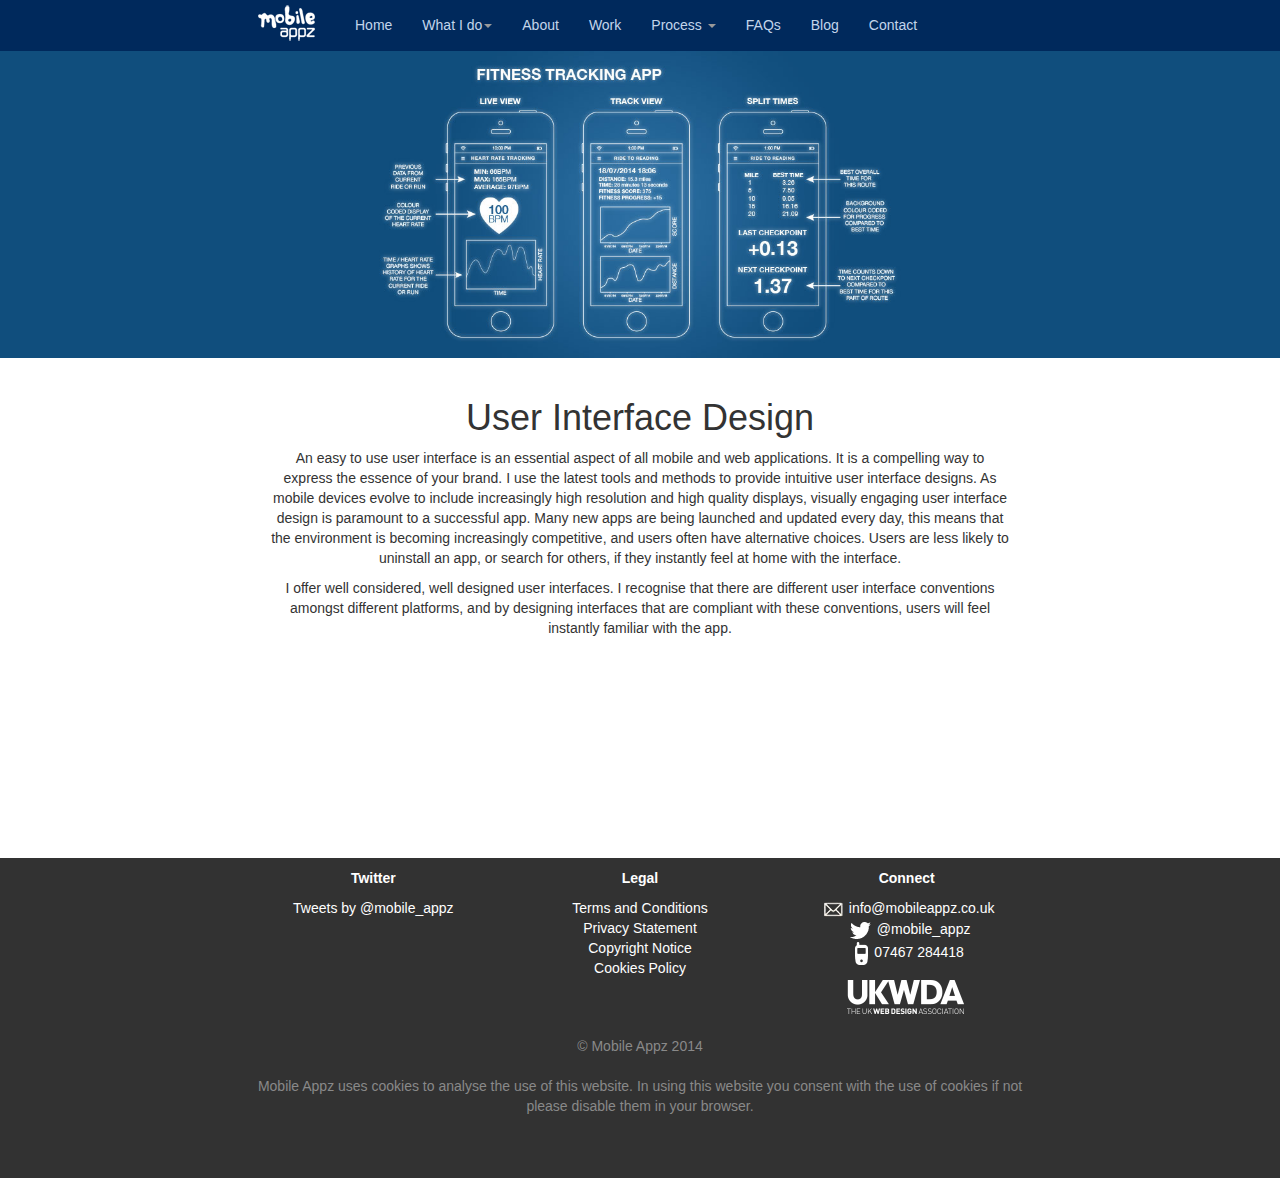
<file: ui.html>
<!DOCTYPE html>
<html lang="en">
  <head>
    <meta charset="utf-8">
    <meta http-equiv="X-UA-Compatible" content="IE=edge">
    <meta name="viewport" content="width=device-width, initial-scale=1.0">
    <meta name="description" content="Mobile Application Design and Development">
    <meta name="author" content="Mobile Appz">
    <link rel="shortcut icon" href="favicon.png">

    <title>Mobile Appz Application Design and Development</title>

    <!-- Bootstrap core CSS -->
    <link rel="stylesheet" href="styles.css">

    <!-- Custom styles for this template -->
    <link href="starter-template.css" rel="stylesheet">

    <!-- Just for debugging purposes. Don't actually copy this line! -->
    <!--[if lt IE 9]><script src="../../docs-assets/js/ie8-responsive-file-warning.js"></script><![endif]-->

    <!-- HTML5 shim and Respond.js IE8 support of HTML5 elements and media queries -->
    <!--[if lt IE 9]>
      <script src="https://oss.maxcdn.com/libs/html5shiv/3.7.0/html5shiv.js"></script>
      <script src="https://oss.maxcdn.com/libs/respond.js/1.3.0/respond.min.js"></script>
    <![endif]-->
  </head>

 <body>

    <div class="navbar navbar-inverse navbar-fixed-top" role="navigation">
      <div class="container">
        <div class="navbar-header">
          <button type="button" class="navbar-toggle" data-toggle="collapse" data-target=".navbar-collapse">
            <span class="sr-only">Toggle navigation</span>
            <span class="icon-bar"></span>
            <span class="icon-bar"></span>
            <span class="icon-bar"></span>
          </button>
          <a class="navbar-brand" href="index.html"><img src="mobile-appz-white1.png"/></a>
        </div>
        <div class="collapse navbar-collapse">
          <ul class="nav navbar-nav">
            <li><a href="index.html">Home</a></li>
            <li class="dropdown">
              <a href="process.html" class="dropdown-toggle" data-toggle="dropdown">What I do<b class="caret"></b></a>
              <ul class="dropdown-menu">
                <li><a href="apps.html">Mobile Apps</a></li>
                <li><a href="websites.html">Websites</a></li>
                <li><a href="ui.html">UI Design</a></li>
              </ul>
            </li>
            <li><a href="about.html">About</a></li>
            <li><a href="work.html">Work</a></li>
            <li class="dropdown">

              <a href="process.html" class="dropdown-toggle" data-toggle="dropdown">Process <b class="caret"></b></a>
              <ul class="dropdown-menu">
                <li><a href="process.html">Design Process</a></li>
                <li class="divider"></li>
                <li><a href="process.html#define">Define Brief</a></li>
                <li><a href="process.html#research">Conduct Research</a></li>
                <li><a href="process.html#ideate">Ideate Solutions</a></li>
                <li><a href="process.html#prototype">Prototype</a></li>
                <li><a href="process.html#implementation">Implementation</a></li>
                <li><a href="process.html#evaluation">Evaluation</a></li>
              </ul>
            </li>
            <li><a href="faqs.html">FAQs</a></li>
            <li><a href="http://mobileappzblog.wordpress.com">Blog</a></li>
            <li><a href="contact.html">Contact</a></li>
            </ul>
        </div><!--/.nav-collapse -->
      </div>
    </div>
     <img src="slide5.jpg"></img>
    <div class="container">

      <div class="starter-template" style="min-height:500px">
        <h1>User Interface Design</h1>
        <p>
            An easy to use user interface is an essential aspect of all mobile and web applications. It is a compelling way to express the essence of your brand. I use the latest tools and methods to provide intuitive user interface designs. As mobile devices evolve to include increasingly high resolution and high quality displays, visually engaging user interface design is paramount to a successful app. Many new apps are being launched and updated every day, this means that the environment is becoming increasingly competitive, and users often have alternative choices. Users are less likely to uninstall an app, or search for others,  if they instantly feel at home with the interface. 
        </p>
        <p>
        I offer well considered, well designed user interfaces. I recognise that there are different user interface conventions amongst different platforms, and by designing interfaces that are compliant with these conventions, users will feel instantly familiar with the app.
        </p>
        <br/><br/><br/><br/><br/><br/>



      </div>
    </div>


      <div class="footer" style="text-align:center">
        <div class="container">
          <div class="row">
              <div class="col-md-4">
                  <p><strong>Twitter</strong><br/></p>
                  <a class="twitter-timeline" data-dnt="true" href="https://twitter.com/mobile_appz" data-theme="dark" data-widget-id="412374252818415616" data-chrome="nofooter noheader noborders noscrollbar transparent" data-tweet-limit="1">Tweets by @mobile_appz</a>
                  <script>!function(d,s,id){var js,fjs=d.getElementsByTagName(s)[0],p=/^http:/.test(d.location)?'http':'https';if(!d.getElementById(id)){js=d.createElement(s);js.id=id;js.src=p+"://platform.twitter.com/widgets.js";fjs.parentNode.insertBefore(js,fjs);}}(document,"script","twitter-wjs");</script>
              </div>
              <div class="col-md-4">
                <p><strong>Legal</strong><br/></p><a href="terms.html">Terms and Conditions</a><br/><a href="privacy.html">Privacy Statement</a>
                <br/><a href="copyright.html">Copyright Notice</a><br/><a href="cookies.html">Cookies Policy</a>
              </div>
              <div class="col-md-4">
                <p><strong>Connect</strong><br/></p><a href="mailto:info@mobileappz.co.uk"><img src="contacticon.png"/>info@mobileappz.co.uk</a><br/>
                <a href="https://twitter.com/mobile_appz"><img src="twitter.png">@mobile_appz</a><br/>
                <a href="tel:+447467284418"><img src="phone.png">07467 284418</a><br/>
                <a href="http://www.ukwda.org"><img src="ukwda.png" style="margin-top:7px" alt="UKWDA"/></a>
              </div>
          </div>
        <p style="color: #898989">&copy; Mobile Appz 2014</p><p style="color: #898989">Mobile Appz uses cookies to analyse the use of this website. In using this website you consent with the use of cookies if not please disable them in your browser.</p>
      </div>
    </div>
    <script src="jquery-1.10.2.min.js"></script>
  <script src="bootstrap.min.js"></script>
  <script>
  (function(i,s,o,g,r,a,m){i['GoogleAnalyticsObject']=r;i[r]=i[r]||function(){
  (i[r].q=i[r].q||[]).push(arguments)},i[r].l=1*new Date();a=s.createElement(o),
  m=s.getElementsByTagName(o)[0];a.async=1;a.src=g;m.parentNode.insertBefore(a,m)
  })(window,document,'script','//www.google-analytics.com/analytics.js','ga');

  ga('create', 'UA-46617426-1', 'mobileappz.co.uk');
  ga('send', 'pageview');
  </script>
</body>
</html>
</file>
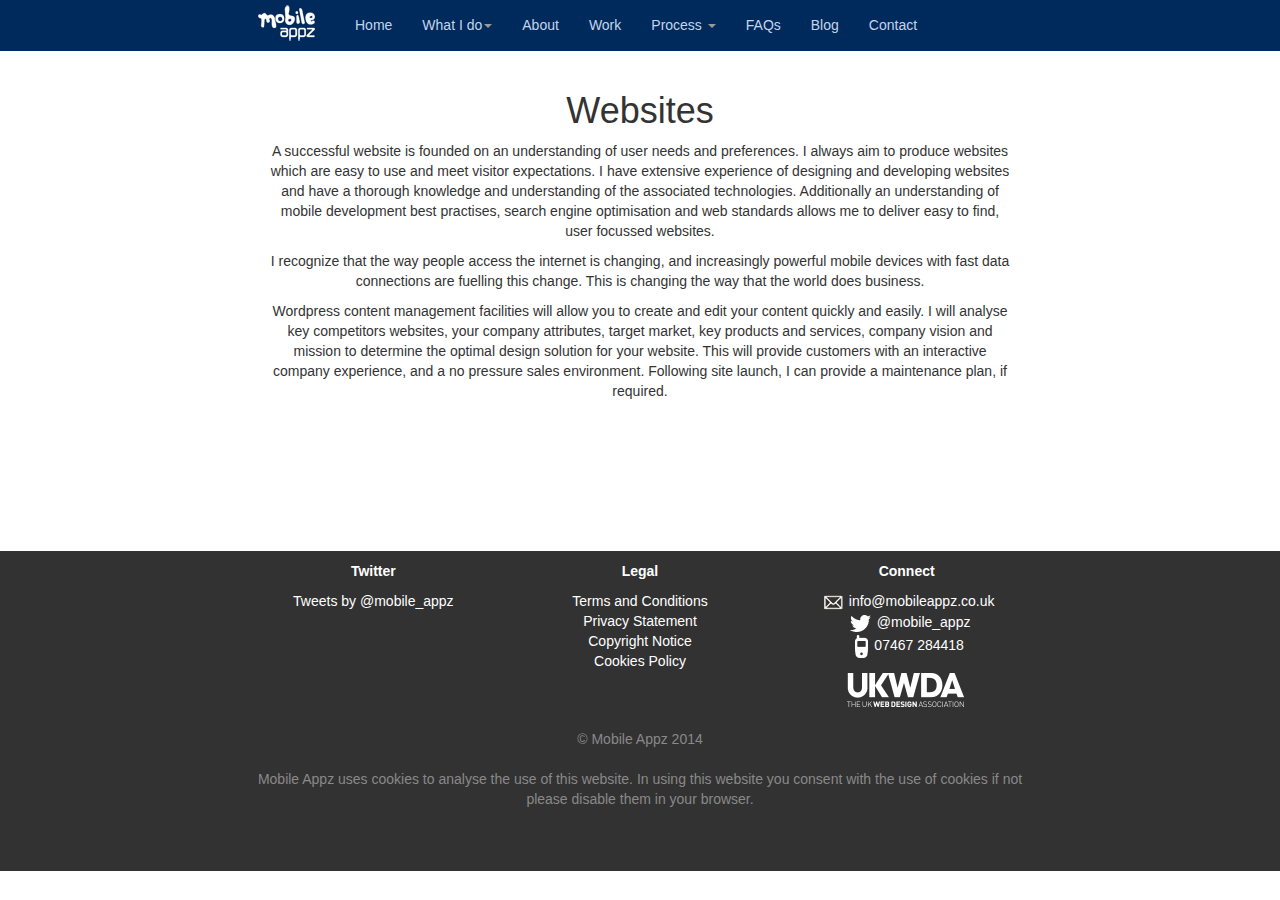
<file: websites.html>
<!DOCTYPE html>
<html lang="en">
  <head>
    <meta charset="utf-8">
    <meta http-equiv="X-UA-Compatible" content="IE=edge">
    <meta name="viewport" content="width=device-width, initial-scale=1.0">
    <meta name="description" content="Mobile Application Design and Development">
    <meta name="author" content="Mobile Appz">
    <link rel="shortcut icon" href="favicon.png">

    <title>Mobile Appz Application Design and Development</title>

    <!-- Bootstrap core CSS -->
    <link rel="stylesheet" href="styles.css">

    <!-- Custom styles for this template -->
    <link href="starter-template.css" rel="stylesheet">

    <!-- Just for debugging purposes. Don't actually copy this line! -->
    <!--[if lt IE 9]><script src="../../docs-assets/js/ie8-responsive-file-warning.js"></script><![endif]-->

    <!-- HTML5 shim and Respond.js IE8 support of HTML5 elements and media queries -->
    <!--[if lt IE 9]>
      <script src="https://oss.maxcdn.com/libs/html5shiv/3.7.0/html5shiv.js"></script>
      <script src="https://oss.maxcdn.com/libs/respond.js/1.3.0/respond.min.js"></script>
    <![endif]-->
  </head>

 <body>

    <div class="navbar navbar-inverse navbar-fixed-top" role="navigation">
      <div class="container">
        <div class="navbar-header">
          <button type="button" class="navbar-toggle" data-toggle="collapse" data-target=".navbar-collapse">
            <span class="sr-only">Toggle navigation</span>
            <span class="icon-bar"></span>
            <span class="icon-bar"></span>
            <span class="icon-bar"></span>
          </button>
          <a class="navbar-brand" href="index.html"><img src="mobile-appz-white1.png"/></a>
        </div>
        <div class="collapse navbar-collapse">
          <ul class="nav navbar-nav">
            <li><a href="index.html">Home</a></li>
            <li class="dropdown">
              <a href="process.html" class="dropdown-toggle" data-toggle="dropdown">What I do<b class="caret"></b></a>
              <ul class="dropdown-menu">
                <li><a href="apps.html">Mobile Apps</a></li>
                <li><a href="websites.html">Websites</a></li>
                <li><a href="ui.html">UI Design</a></li>
              </ul>
            </li>
            <li><a href="about.html">About</a></li>
            <li><a href="work.html">Work</a></li>
            <li class="dropdown">

              <a href="process.html" class="dropdown-toggle" data-toggle="dropdown">Process <b class="caret"></b></a>
              <ul class="dropdown-menu">
                <li><a href="process.html">Design Process</a></li>
                <li class="divider"></li>
                <li><a href="process.html#define">Define Brief</a></li>
                <li><a href="process.html#research">Conduct Research</a></li>
                <li><a href="process.html#ideate">Ideate Solutions</a></li>
                <li><a href="process.html#prototype">Prototype</a></li>
                <li><a href="process.html#implementation">Implementation</a></li>
                <li><a href="process.html#evaluation">Evaluation</a></li>
              </ul>
            </li>
            <li><a href="faqs.html">FAQs</a></li>
            <li><a href="http://mobileappzblog.wordpress.com">Blog</a></li>
            <li><a href="contact.html">Contact</a></li>
            </ul>
        </div><!--/.nav-collapse -->
      </div>
    </div>

    <div class="container">

      <div class="starter-template" style="min-height:500px">
        <h1>Websites</h1>
        <p>
          A successful website is founded on an understanding of user needs and preferences. I always aim to produce websites which are easy to use and meet visitor expectations. I have extensive experience of designing and developing websites and have a thorough knowledge and understanding of the associated technologies. Additionally an understanding of mobile development best practises, search engine optimisation and web standards allows me to deliver easy to find, user focussed websites. 
        </p>
        <p>  
          I recognize that the way people access the internet is changing, and increasingly powerful mobile devices with fast data connections are fuelling this change. This is changing the way that the world does business.
        </p>
        <p> 
          Wordpress content management facilities will allow you to create and edit your content quickly and easily.  I will analyse key competitors websites, your company attributes, target market, key products and services, company vision and mission to determine the optimal design solution for your website. This will provide customers with an interactive company experience, and a no pressure sales environment. Following site launch, I can provide a maintenance plan, if required.
        </p>  
        <br/><br/>



      </div>

      

    </div><!-- /.container -->
      <div class="footer" style="text-align:center">
        <div class="container">
          <div class="row">
              <div class="col-md-4">
                  <p><strong>Twitter</strong><br/></p>
                  <a class="twitter-timeline" data-dnt="true" href="https://twitter.com/mobile_appz" data-theme="dark" data-widget-id="412374252818415616" data-chrome="nofooter noheader noborders noscrollbar transparent" data-tweet-limit="1">Tweets by @mobile_appz</a>
                  <script>!function(d,s,id){var js,fjs=d.getElementsByTagName(s)[0],p=/^http:/.test(d.location)?'http':'https';if(!d.getElementById(id)){js=d.createElement(s);js.id=id;js.src=p+"://platform.twitter.com/widgets.js";fjs.parentNode.insertBefore(js,fjs);}}(document,"script","twitter-wjs");</script>
              </div>
              <div class="col-md-4">
                <p><strong>Legal</strong><br/></p><a href="terms.html">Terms and Conditions</a><br/><a href="privacy.html">Privacy Statement</a>
                <br/><a href="copyright.html">Copyright Notice</a><br/><a href="cookies.html">Cookies Policy</a>
              </div>
              <div class="col-md-4">
                <p><strong>Connect</strong><br/></p><a href="mailto:info@mobileappz.co.uk"><img src="contacticon.png"/>info@mobileappz.co.uk</a><br/>
                <a href="https://twitter.com/mobile_appz"><img src="twitter.png">@mobile_appz</a><br/>
                <a href="tel:+447467284418"><img src="phone.png">07467 284418</a><br/>
                <a href="http://www.ukwda.org"><img src="ukwda.png" style="margin-top:7px" alt="UKWDA"/></a>
              </div>
          </div>
        <p style="color: #898989">&copy; Mobile Appz 2014</p><p style="color: #898989">Mobile Appz uses cookies to analyse the use of this website. In using this website you consent with the use of cookies if not please disable them in your browser.</p>
      </div>
    </div>
    <script src="jquery-1.10.2.min.js"></script>
  <script src="bootstrap.min.js"></script>
  <script>
  (function(i,s,o,g,r,a,m){i['GoogleAnalyticsObject']=r;i[r]=i[r]||function(){
  (i[r].q=i[r].q||[]).push(arguments)},i[r].l=1*new Date();a=s.createElement(o),
  m=s.getElementsByTagName(o)[0];a.async=1;a.src=g;m.parentNode.insertBefore(a,m)
  })(window,document,'script','//www.google-analytics.com/analytics.js','ga');

  ga('create', 'UA-46617426-1', 'mobileappz.co.uk');
  ga('send', 'pageview');
  </script>
</body>
</html>
</file>
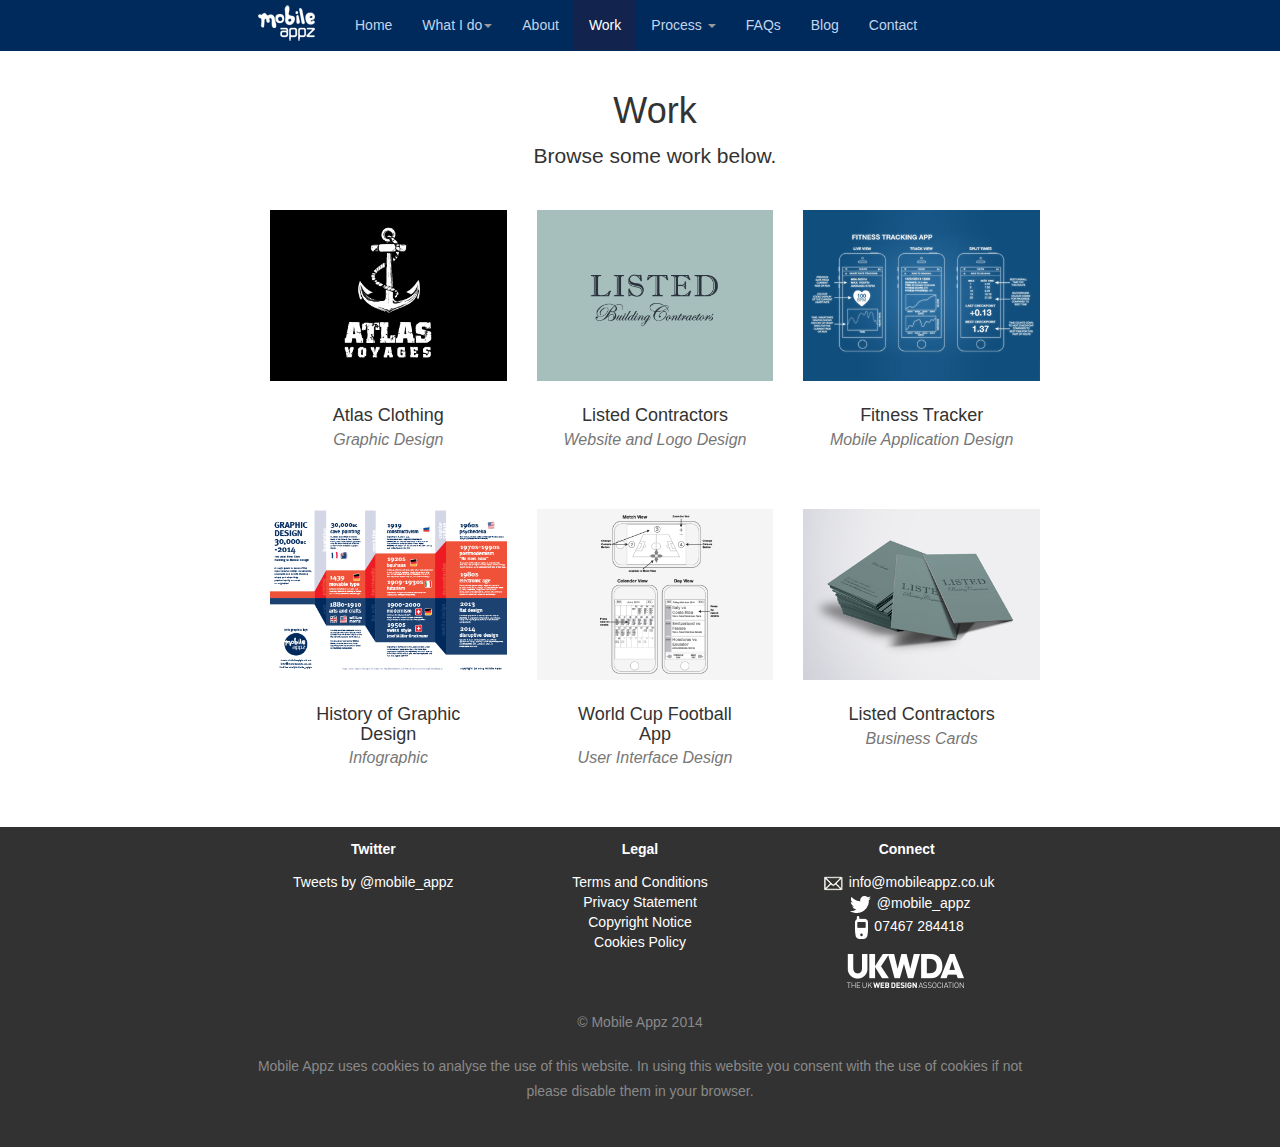
<file: work.html>
<!DOCTYPE html>
<html lang="en">
  <head>
    <meta charset="utf-8">
    <meta http-equiv="X-UA-Compatible" content="IE=edge">
    <meta name="viewport" content="width=device-width, initial-scale=1.0">
    <meta name="description" content="Mobile Application Design and Development">
    <meta name="author" content="Mobile Appz">
    <link rel="shortcut icon" href="favicon.png">

    <title>Mobile Appz Application Design and Development</title>

    <!-- Bootstrap core CSS -->
    <link rel="stylesheet" href="styles.css">

    <!-- Custom styles for this template -->
    <link href="starter-template.css" rel="stylesheet">
    <link href="agency.css" rel="stylesheet">
    <!-- Just for debugging purposes. Don't actually copy this line! -->
    <!--[if lt IE 9]><script src="../../docs-assets/js/ie8-responsive-file-warning.js"></script><![endif]-->

    <!-- HTML5 shim and Respond.js IE8 support of HTML5 elements and media queries -->
    <!--[if lt IE 9]>
      <script src="https://oss.maxcdn.com/libs/html5shiv/3.7.0/html5shiv.js"></script>
      <script src="https://oss.maxcdn.com/libs/respond.js/1.3.0/respond.min.js"></script>
    <![endif]-->
  </head>

    <body>

    <div class="navbar navbar-inverse navbar-fixed-top" role="navigation">
      <div class="container">
        <div class="navbar-header">
          <button type="button" class="navbar-toggle" data-toggle="collapse" data-target=".navbar-collapse">
            <span class="sr-only">Toggle navigation</span>
            <span class="icon-bar"></span>
            <span class="icon-bar"></span>
            <span class="icon-bar"></span>
          </button>
          <a class="navbar-brand" href="index.html"><img src="mobile-appz-white1.png"/></a>
        </div>
        <div class="collapse navbar-collapse">
          <ul class="nav navbar-nav">
            <li><a href="index.html">Home</a></li>
            <li class="dropdown">
              <a href="process.html" class="dropdown-toggle" data-toggle="dropdown">What I do<b class="caret"></b></a>
              <ul class="dropdown-menu">
                <li><a href="apps.html">Mobile Apps</a></li>
                <li><a href="websites.html">Websites</a></li>
                <li><a href="ui.html">UI Design</a></li>
              </ul>
            </li>
            <li><a href="about.html">About</a></li>
            <li class="active"><a href="work.html">Work</a></li>
            <li class="dropdown">
              <a href="process.html" class="dropdown-toggle" data-toggle="dropdown">Process <b class="caret"></b></a>
              <ul class="dropdown-menu">
                <li><a href="process.html">Design Process</a></li>
                <li class="divider"></li>
                <li><a href="process.html#define">Define Brief</a></li>
                <li><a href="process.html#research">Conduct Research</a></li>
                <li><a href="process.html#ideate">Ideate Solutions</a></li>
                <li><a href="process.html#prototype">Prototype</a></li>
                <li><a href="process.html#implementation">Implementation</a></li>
                <li><a href="process.html#evaluation">Evaluation</a></li>
              </ul>
            </li>
            <li><a href="faqs.html">FAQs</a></li>
            <li><a href="http://mobileappzblog.wordpress.com">Blog</a></li>
            <li><a href="contact.html">Contact</a></li>
            </ul>
        </div><!--/.nav-collapse -->
      </div>
    </div>

    <div class="container">


        <!-- Portfolio Grid Section -->
    <section id="portfolio">
        <div class="container">
            <div class="row">
                <div class="starter-template">
                    <h1>Work</h1>
                    <p class="lead">Browse some work below.</p>
                </div>
            </div>
            <div class="row">
                <div class="col-md-4 col-sm-6 portfolio-item">
                    <!-- <a href="#portfolioModal1" class="portfolio-link" data-toggle="modal"> -->
                        <div class="portfolio-hover">
                            <div class="portfolio-hover-content">
                                <i class="fa fa-plus fa-3x"></i>
                            </div>
                        </div>
                        <img src="atlas.png" class="img-responsive" alt="">
                    <!-- </a> -->
                    <div class="portfolio-caption">
                        <h4>Atlas Clothing</h4>
                        <p class="text-muted">Graphic Design</p>
                    </div>
                </div>
                <div class="col-md-4 col-sm-6 portfolio-item">
                    <!-- <a href="#portfolioModal2" class="portfolio-link" data-toggle="modal"> -->
                        <div class="portfolio-hover">
                            <div class="portfolio-hover-content">
                                <i class="fa fa-plus fa-3x"></i>
                            </div>
                        </div>
                        <img src="listed.png" class="img-responsive" alt="">
                    <!-- </a> -->
                    <div class="portfolio-caption">
                        <h4>Listed Contractors</h4>
                        <p class="text-muted">Website and Logo Design</p>
                    </div>
                </div>
                <div class="col-md-4 col-sm-6 portfolio-item">
                    <!-- <a href="#portfolioModal3" class="portfolio-link" data-toggle="modal"> -->
                        <div class="portfolio-hover">
                            <div class="portfolio-hover-content">
                                <i class="fa fa-plus fa-3x"></i>
                            </div>
                        </div>
                        <img src="fitness.png" class="img-responsive" alt="">
                    <!-- </a> -->
                    <div class="portfolio-caption">
                        <h4>Fitness Tracker</h4>
                        <p class="text-muted">Mobile Application Design</p>
                    </div>
                </div>
                <div class="col-md-4 col-sm-6 portfolio-item">
                    <!-- <a href="#portfolioModal4" class="portfolio-link" data-toggle="modal"> -->
                        <div class="portfolio-hover">
                            <div class="portfolio-hover-content">
                                <i class="fa fa-plus fa-3x"></i>
                            </div>
                        </div>
                        <img src="infographic.png" class="img-responsive" alt="">
                    <!-- </a> -->
                    <div class="portfolio-caption">
                        <h4>History of Graphic Design</h4>
                        <p class="text-muted">Infographic</p>
                    </div>
                </div>
                <div class="col-md-4 col-sm-6 portfolio-item">
                    <!-- <a href="#portfolioModal5" class="portfolio-link" data-toggle="modal"> -->
                        <div class="portfolio-hover">
                            <div class="portfolio-hover-content">
                                <i class="fa fa-plus fa-3x"></i>
                            </div>
                        </div>
                        <img src="footballapp.png" class="img-responsive" alt="">
                    <!-- </a> -->
                    <div class="portfolio-caption">
                        <h4>World Cup Football App</h4>
                        <p class="text-muted">User Interface Design</p>
                    </div>
                </div>
                <div class="col-md-4 col-sm-6 portfolio-item">
                    <!-- <a href="#portfolioModal6" class="portfolio-link" data-toggle="modal"> -->
                        <div class="portfolio-hover">
                            <div class="portfolio-hover-content">
                                <i class="fa fa-plus fa-3x"></i>
                            </div>
                        </div>
                        <img src="listed-business-cards.png" class="img-responsive" alt="">
                    <!-- </a> -->
                    <div class="portfolio-caption">
                        <h4>Listed Contractors</h4>
                        <p class="text-muted">Business Cards</p>
                    </div>
                </div>
            </div>
        </div>
    </section>


    </div><!-- /.container -->

      <div class="footer" style="text-align:center">
        <div class="container">
          <div class="row">
              <div class="col-md-4">
                  <p><strong>Twitter</strong><br/></p>
                  <a class="twitter-timeline" data-dnt="true" href="https://twitter.com/mobile_appz" data-theme="dark" data-widget-id="412374252818415616" data-chrome="nofooter noheader noborders noscrollbar transparent" data-tweet-limit="1">Tweets by @mobile_appz</a>
                  <script>!function(d,s,id){var js,fjs=d.getElementsByTagName(s)[0],p=/^http:/.test(d.location)?'http':'https';if(!d.getElementById(id)){js=d.createElement(s);js.id=id;js.src=p+"://platform.twitter.com/widgets.js";fjs.parentNode.insertBefore(js,fjs);}}(document,"script","twitter-wjs");</script>
              </div>
              <div class="col-md-4">
                <p><strong>Legal</strong><br/></p><a href="terms.html">Terms and Conditions</a><br/><a href="privacy.html">Privacy Statement</a>
                <br/><a href="copyright.html">Copyright Notice</a><br/><a href="cookies.html">Cookies Policy</a>
              </div>
              <div class="col-md-4">
                <p><strong>Connect</strong><br/></p><a href="mailto:info@mobileappz.co.uk"><img src="contacticon.png"/>info@mobileappz.co.uk</a><br/>
                <a href="https://twitter.com/mobile_appz"><img src="twitter.png">@mobile_appz</a><br/>
                <a href="tel:+447467284418"><img src="phone.png">07467 284418</a><br/>
                <a href="http://www.ukwda.org"><img src="ukwda.png" style="margin-top:7px" alt="UKWDA"/></a>
              </div>
          </div>
        <p style="color: #898989">&copy; Mobile Appz 2014</p><p style="color: #898989">Mobile Appz uses cookies to analyse the use of this website. In using this website you consent with the use of cookies if not please disable them in your browser.</p>
      </div>
    </div>
    <script src="jquery-1.10.2.min.js"></script>
  <script src="bootstrap.min.js"></script>
  <script>
  (function(i,s,o,g,r,a,m){i['GoogleAnalyticsObject']=r;i[r]=i[r]||function(){
  (i[r].q=i[r].q||[]).push(arguments)},i[r].l=1*new Date();a=s.createElement(o),
  m=s.getElementsByTagName(o)[0];a.async=1;a.src=g;m.parentNode.insertBefore(a,m)
  })(window,document,'script','//www.google-analytics.com/analytics.js','ga');

  ga('create', 'UA-46617426-1', 'mobileappz.co.uk');
  ga('send', 'pageview');
  </script>
</body>
</html>
</file>
<file: starter-template.css>
body {
  padding-top: 0px;
}
.starter-template {
  padding: 20px 15px;
  text-align: center;
}
</file>
<file: listedbuildingcontractors/css/justified-nav.css>
body {
  padding-top: 2px;
}

.footer {
  padding-top: 40px;
  padding-bottom: 40px;
  margin-top: 40px;
  border-top: 1px solid #eee;
}

/* Main marketing message and sign up button */
.jumbotron {
  text-align: center;
  background-color: transparent;
}
.jumbotron .btn {
  padding: 13px 13px;
  font-size: 14px;
}

/* Customize the nav-justified links to be fill the entire space of the .navbar */

.nav-justified {
  /* background-color: #fff; */
  /* border: 1px solid #ccc; */
  border-radius: 5px;
}
.nav-justified > li > a {
  font-size: 0.8em;
  padding-top: 5px;
  padding-bottom: 5px;
  margin-bottom: 0;
  font-weight: bold;
  color: #fff;
  text-align: center;
  background-color: #2E5681; /* Old browsers */
  background-image:    -moz-linear-gradient(top, #6D94BF 50%, #2E5681 100%); /* FF3.6+ */
  background-image: -webkit-gradient(linear, left top, left bottom, color-stop(0%,#6D94BF), color-stop(100%,#2E5681)); /* Chrome,Safari4+ */
  background-image: -webkit-linear-gradient(top, #6D94BF 50%,#2E5681 100%); /* Chrome 10+,Safari 5.1+ */
  background-image:      -o-linear-gradient(top, #6D94BF 50%,#2E5681 100%); /* Opera 11.10+ */
  background-image:         linear-gradient(top, #6D94BF 50%,#2E5681 100%); /* W3C */
  filter: progid:DXImageTransform.Microsoft.gradient( startColorstr='#6D94BF', endColorstr='#2E5681',GradientType=0 ); /* IE6-9 */
  background-repeat: repeat-x; /* Repeat the gradient */
  border-bottom: 1px solid #d5d5d5;
}
.nav-justified > .active > a,
.nav-justified > .active > a:hover,
.nav-justified > .active > a:focus {
  background-color: #2E5681;
  background-image: none;
  box-shadow: inset 0 3px 7px rgba(0,0,0,.49);
}
.nav-justified > li:first-child > a {
  border-radius: 5px 5px 0 0;
}
.nav-justified > li:last-child > a {
  border-bottom: 0;
  border-radius: 0 0 5px 5px;
}

@media (min-width: 768px) {
  .nav-justified {
    max-height: 52px;
  }
  .nav-justified > li > a {
    border-top: 1px solid #204d90;
    border-bottom: 1px solid #204d90;
  }
  .nav-justified > li:first-child > a {
    border-left: 2px solid #204d90;
    border-radius: 5px 0 0 5px;
    border-top: 1px solid #204d90;
    border-bottom: 1px solid #204d90;
  }
  .nav-justified > li:last-child > a {
    border-right: 2px solid #204d90;
    border-radius: 0 5px 5px 0;
    border-top: 1px solid #204d90;
    border-bottom: 1px solid #204d90;
  }
}

/* Responsive: Portrait tablets and up */
@media screen and (min-width: 768px) {
  /* Remove the padding we set earlier */
  .masthead,
  .marketing,
  .footer {
    padding-right: 0;
    padding-left: 0;
  }
}
</file>
<file: agency.css>
/*!
 * Start Bootstrap - Agency Bootstrap Theme (http://startbootstrap.com)
 * Code licensed under the Apache License v2.0.
 * For details, see http://www.apache.org/licenses/LICENSE-2.0.
 */

body {
    overflow-x: hidden;
    font-family: "Roboto Slab","Helvetica Neue",Helvetica,Arial,sans-serif;
}

.text-muted {
    color: #777;
}

.text-primary {
    color: #fed136;
}

p {
    font-size: 14px;
    line-height: 1.75;
}

p.large {
    font-size: 16px;
}

a,
a:hover,
a:focus,
a:active,
a.active {
    outline: 0;
}





.img-centered {
    margin: 0 auto;
}

.bg-light-gray {
    background-color: #f7f7f7;
}

.bg-darkest-gray {
    background-color: #222;
}

.btn-primary {
    border-color: #fed136;
    text-transform: uppercase;
    font-family: Montserrat,"Helvetica Neue",Helvetica,Arial,sans-serif;
    font-weight: 700;
    color: #fff;
    background-color: #fed136;
}

.btn-primary:hover,
.btn-primary:focus,
.btn-primary:active,
.btn-primary.active,
.open .dropdown-toggle.btn-primary {
    border-color: #f6bf01;
    color: #fff;
    background-color: #fec503;
}

.btn-primary:active,
.btn-primary.active,
.open .dropdown-toggle.btn-primary {
    background-image: none;
}

.btn-primary.disabled,
.btn-primary[disabled],
fieldset[disabled] .btn-primary,
.btn-primary.disabled:hover,
.btn-primary[disabled]:hover,
fieldset[disabled] .btn-primary:hover,
.btn-primary.disabled:focus,
.btn-primary[disabled]:focus,
fieldset[disabled] .btn-primary:focus,
.btn-primary.disabled:active,
.btn-primary[disabled]:active,
fieldset[disabled] .btn-primary:active,
.btn-primary.disabled.active,
.btn-primary[disabled].active,
fieldset[disabled] .btn-primary.active {
    border-color: #fed136;
    background-color: #fed136;
}

.btn-primary .badge {
    color: #fed136;
    background-color: #fff;
}

.btn-xl {
    padding: 20px 40px;
    border-color: #fed136;
    border-radius: 3px;
    text-transform: uppercase;
    font-family: Montserrat,"Helvetica Neue",Helvetica,Arial,sans-serif;
    font-size: 18px;
    font-weight: 700;
    color: #fff;
    background-color: #fed136;
}

.btn-xl:hover,
.btn-xl:focus,
.btn-xl:active,
.btn-xl.active,
.open .dropdown-toggle.btn-xl {
    border-color: #f6bf01;
    color: #fff;
    background-color: #fec503;
}

.btn-xl:active,
.btn-xl.active,
.open .dropdown-toggle.btn-xl {
    background-image: none;
}

.btn-xl.disabled,
.btn-xl[disabled],
fieldset[disabled] .btn-xl,
.btn-xl.disabled:hover,
.btn-xl[disabled]:hover,
fieldset[disabled] .btn-xl:hover,
.btn-xl.disabled:focus,
.btn-xl[disabled]:focus,
fieldset[disabled] .btn-xl:focus,
.btn-xl.disabled:active,
.btn-xl[disabled]:active,
fieldset[disabled] .btn-xl:active,
.btn-xl.disabled.active,
.btn-xl[disabled].active,
fieldset[disabled] .btn-xl.active {
    border-color: #fed136;
    background-color: #fed136;
}

.btn-xl .badge {
    color: #fed136;
    background-color: #fff;
}

.navbar-default {
    border-color: transparent;
    background-color: #222;
}

.navbar-default .navbar-brand {
    font-family: "Kaushan Script","Helvetica Neue",Helvetica,Arial,cursive;
    color: #fed136;
}

.navbar-default .navbar-brand:hover,
.navbar-default .navbar-brand:focus,
.navbar-default .navbar-brand:active,
.navbar-default .navbar-brand.active {
    color: #fec503;
}

.navbar-default .navbar-collapse {
    border-color: rgba(255,255,255,.02);
}

.navbar-default .navbar-toggle {
    border-color: #fed136;
    background-color: #fed136;
}

.navbar-default .navbar-toggle .icon-bar {
    background-color: #fff;
}

.navbar-default .navbar-toggle:hover,
.navbar-default .navbar-toggle:focus {
    background-color: #fed136;
}

.navbar-default .nav li a {
    text-transform: uppercase;
    font-family: Montserrat,"Helvetica Neue",Helvetica,Arial,sans-serif;
    font-weight: 400;
    letter-spacing: 1px;
    color: #fff;
}

.navbar-default .nav li a:hover,
.navbar-default .nav li a:focus {
    outline: 0;
    color: #fed136;
}

.navbar-default .navbar-nav>.active>a {
    border-radius: 0;
    color: #fff;
    background-color: #fed136;
}

.navbar-default .navbar-nav>.active>a:hover,
.navbar-default .navbar-nav>.active>a:focus {
    color: #fff;
    background-color: #fec503;
}

@media(min-width:768px) {
    .navbar-default {
        padding: 25px 0;
        border: 0;
        background-color: transparent;
        -webkit-transition: padding .3s;
        -moz-transition: padding .3s;
        transition: padding .3s;
    }

    .navbar-default .navbar-brand {
        font-size: 2em;
        -webkit-transition: all .3s;
        -moz-transition: all .3s;
        transition: all .3s;
    }

    .navbar-default .navbar-nav>.active>a {
        border-radius: 3px;
    }

    .navbar-default.navbar-shrink {
        padding: 10px 0;
        background-color: #222;
    }

    .navbar-default.navbar-shrink .navbar-brand {
        font-size: 1.5em;
    }
}

header {
    text-align: center;
    color: #fff;
    background-attachment: scroll;
    background-image: url(../img/header-bg.jpg);
    background-position: center center;
    background-repeat: none;
    -webkit-background-size: cover;
    -moz-background-size: cover;
    background-size: cover;
    -o-background-size: cover;
}

header .intro-text {
    padding-top: 100px;
    padding-bottom: 50px;
}

header .intro-text .intro-lead-in {
    margin-bottom: 25px;
    font-family: "Droid Serif","Helvetica Neue",Helvetica,Arial,sans-serif;
    font-size: 22px;
    font-style: italic;
    line-height: 22px;
}

header .intro-text .intro-heading {
    margin-bottom: 25px;
    text-transform: uppercase;
    font-family: Montserrat,"Helvetica Neue",Helvetica,Arial,sans-serif;
    font-size: 50px;
    font-weight: 700;
    line-height: 50px;
}

@media(min-width:768px) {
    header .intro-text {
        padding-top: 300px;
        padding-bottom: 200px;
    }

    header .intro-text .intro-lead-in {
        margin-bottom: 25px;
        font-family: "Droid Serif","Helvetica Neue",Helvetica,Arial,sans-serif;
        font-size: 40px;
        font-style: italic;
        line-height: 40px;
    }

    header .intro-text .intro-heading {
        margin-bottom: 50px;
        text-transform: uppercase;
        font-family: Montserrat,"Helvetica Neue",Helvetica,Arial,sans-serif;
        font-size: 75px;
        font-weight: 700;
        line-height: 75px;
    }
}



section h2.section-heading {
    margin-top: 0;
    margin-bottom: 15px;
    font-size: 40px;
}

section h3.section-subheading {
    margin-bottom: 75px;
    text-transform: none;
    font-family: "Droid Serif","Helvetica Neue",Helvetica,Arial,sans-serif;
    font-size: 16px;
    font-style: italic;
    font-weight: 400;
}



.service-heading {
    margin: 15px 0;
    text-transform: none;
}

#portfolio .portfolio-item {
    right: 0;
    margin: 0 0 15px;
}

#portfolio .portfolio-item .portfolio-link {
    display: block;
    position: relative;
    margin: 0 auto;
    max-width: 400px;
}

#portfolio .portfolio-item .portfolio-link .portfolio-hover {
    position: absolute;
    width: 100%;
    height: 100%;
    opacity: 0;
    background: rgba(18,36,77,.9);
    -webkit-transition: all ease .5s;
    -moz-transition: all ease .5s;
    transition: all ease .5s;
}

#portfolio .portfolio-item .portfolio-link .portfolio-hover:hover {
    opacity: 1;
}

#portfolio .portfolio-item .portfolio-link .portfolio-hover .portfolio-hover-content {
    position: absolute;
    top: 50%;
    width: 100%;
    height: 20px;
    margin-top: -12px;
    text-align: center;
    font-size: 20px;
    color: #fff;
}

#portfolio .portfolio-item .portfolio-link .portfolio-hover .portfolio-hover-content i {
    margin-top: -12px;
}

#portfolio .portfolio-item .portfolio-link .portfolio-hover .portfolio-hover-content h3,
#portfolio .portfolio-item .portfolio-link .portfolio-hover .portfolio-hover-content h4 {
    margin: 0;
}

#portfolio .portfolio-item .portfolio-caption {
    margin: 0 auto;
    padding: 25px;
    max-width: 400px;
    text-align: center;
    background-color: #fff;
}

#portfolio .portfolio-item .portfolio-caption h4 {
    margin: 0;
    text-transform: none;
}

#portfolio .portfolio-item .portfolio-caption p {
    margin: 0;
    font-family: "Droid Serif","Helvetica Neue",Helvetica,Arial,sans-serif;
    font-size: 16px;
    font-style: italic;
}

#portfolio * {
    z-index: 2;
}

@media(min-width:767px) {
    #portfolio .portfolio-item {
        margin: 0 0 30px;
    }
}

.timeline {
    position: relative;
    padding: 0;
    list-style: none;
}

.timeline:before {
    content: "";
    position: absolute;
    top: 0;
    bottom: 0;
    left: 40px;
    width: 2px;
    margin-left: -1.5px;
    background-color: #f1f1f1;
}

.timeline>li {
    position: relative;
    margin-bottom: 50px;
    min-height: 50px;
}

.timeline>li:before,
.timeline>li:after {
    content: " ";
    display: table;
}

.timeline>li:after {
    clear: both;
}

.timeline>li .timeline-panel {
    float: right;
    position: relative;
    width: 100%;
    padding: 0 20px 0 100px;
    text-align: left;
}

.timeline>li .timeline-panel:before {
    right: auto;
    left: -15px;
    border-right-width: 15px;
    border-left-width: 0;
}

.timeline>li .timeline-panel:after {
    right: auto;
    left: -14px;
    border-right-width: 14px;
    border-left-width: 0;
}

.timeline>li .timeline-image {
    z-index: 100;
    position: absolute;
    left: 0;
    width: 80px;
    height: 80px;
    margin-left: 0;
    border: 7px solid #f1f1f1;
    border-radius: 100%;
    text-align: center;
    color: #fff;
    background-color: #fed136;
}

.timeline>li .timeline-image h4 {
    margin-top: 12px;
    font-size: 10px;
    line-height: 14px;
}

.timeline>li.timeline-inverted>.timeline-panel {
    float: right;
    padding: 0 20px 0 100px;
    text-align: left;
}

.timeline>li.timeline-inverted>.timeline-panel:before {
    right: auto;
    left: -15px;
    border-right-width: 15px;
    border-left-width: 0;
}

.timeline>li.timeline-inverted>.timeline-panel:after {
    right: auto;
    left: -14px;
    border-right-width: 14px;
    border-left-width: 0;
}

.timeline>li:last-child {
    margin-bottom: 0;
}

.timeline .timeline-heading h4 {
    margin-top: 0;
    color: inherit;
}

.timeline .timeline-heading h4.subheading {
    text-transform: none;
}

.timeline .timeline-body>p,
.timeline .timeline-body>ul {
    margin-bottom: 0;
}

@media(min-width:768px) {
    .timeline:before {
        left: 50%;
    }

    .timeline>li {
        margin-bottom: 100px;
        min-height: 100px;
    }

    .timeline>li .timeline-panel {
        float: left;
        width: 41%;
        padding: 0 20px 20px 30px;
        text-align: right;
    }

    .timeline>li .timeline-image {
        left: 50%;
        width: 100px;
        height: 100px;
        margin-left: -50px;
    }

    .timeline>li .timeline-image h4 {
        margin-top: 16px;
        font-size: 13px;
        line-height: 18px;
    }

    .timeline>li.timeline-inverted>.timeline-panel {
        float: right;
        padding: 0 30px 20px 20px;
        text-align: left;
    }
}

@media(min-width:992px) {
    .timeline>li {
        min-height: 150px;
    }

    .timeline>li .timeline-panel {
        padding: 0 20px 20px;
    }

    .timeline>li .timeline-image {
        width: 150px;
        height: 150px;
        margin-left: -75px;
    }

    .timeline>li .timeline-image h4 {
        margin-top: 30px;
        font-size: 18px;
        line-height: 26px;
    }

    .timeline>li.timeline-inverted>.timeline-panel {
        padding: 0 20px 20px;
    }
}

@media(min-width:1200px) {
    .timeline>li {
        min-height: 170px;
    }

    .timeline>li .timeline-panel {
        padding: 0 20px 20px 100px;
    }

    .timeline>li .timeline-image {
        width: 170px;
        height: 170px;
        margin-left: -85px;
    }

    .timeline>li .timeline-image h4 {
        margin-top: 40px;
    }

    .timeline>li.timeline-inverted>.timeline-panel {
        padding: 0 100px 20px 20px;
    }
}

.team-member {
    margin-bottom: 50px;
    text-align: center;
}

.team-member img {
    margin: 0 auto;
    border: 7px solid #fff;
}

.team-member h4 {
    margin-top: 25px;
    margin-bottom: 0;
    text-transform: none;
}

.team-member p {
    margin-top: 0;
}

aside.clients img {
    margin: 50px auto;
}

section#contact {
    background-color: #222;
    background-image: url(../img/map-image.png);
    background-position: center;
    background-repeat: no-repeat;
}

section#contact .section-heading {
    color: #fff;
}

section#contact .form-group {
    margin-bottom: 25px;
}

section#contact .form-group input,
section#contact .form-group textarea {
    padding: 20px;
}

section#contact .form-group input.form-control {
    height: auto;
}

section#contact .form-group textarea.form-control {
    height: 236px;
}

section#contact .form-control:focus {
    border-color: #fed136;
    box-shadow: none;
}

section#contact::-webkit-input-placeholder {
    text-transform: uppercase;
    font-family: Montserrat,"Helvetica Neue",Helvetica,Arial,sans-serif;
    font-weight: 700;
    color: #bbb;
}

section#contact:-moz-placeholder {
    text-transform: uppercase;
    font-family: Montserrat,"Helvetica Neue",Helvetica,Arial,sans-serif;
    font-weight: 700;
    color: #bbb;
}

section#contact::-moz-placeholder {
    text-transform: uppercase;
    font-family: Montserrat,"Helvetica Neue",Helvetica,Arial,sans-serif;
    font-weight: 700;
    color: #bbb;
}

section#contact:-ms-input-placeholder {
    text-transform: uppercase;
    font-family: Montserrat,"Helvetica Neue",Helvetica,Arial,sans-serif;
    font-weight: 700;
    color: #bbb;
}

section#contact .text-danger {
    color: #e74c3c;
}

footer {
    padding: 25px 0;
    text-align: center;
}

footer span.copyright {
    text-transform: uppercase;
    text-transform: none;
    font-family: Montserrat,"Helvetica Neue",Helvetica,Arial,sans-serif;
    line-height: 40px;
}

footer ul.quicklinks {
    margin-bottom: 0;
    text-transform: uppercase;
    text-transform: none;
    font-family: Montserrat,"Helvetica Neue",Helvetica,Arial,sans-serif;
    line-height: 40px;
}

ul.social-buttons {
    margin-bottom: 0;
}

ul.social-buttons li a {
    display: block;
    width: 40px;
    height: 40px;
    border-radius: 100%;
    font-size: 20px;
    line-height: 40px;
    outline: 0;
    color: #fff;
    background-color: #222;
    -webkit-transition: all .3s;
    -moz-transition: all .3s;
    transition: all .3s;
}

ul.social-buttons li a:hover,
ul.social-buttons li a:focus,
ul.social-buttons li a:active {
    background-color: #fed136;
}

.btn:focus,
.btn:active,
.btn.active,
.btn:active:focus {
    outline: 0;
}

.portfolio-modal .modal-content {
    padding: 100px 0;
    min-height: 100%;
    border: 0;
    border-radius: 0;
    text-align: center;
    background-clip: border-box;
    -webkit-box-shadow: none;
    box-shadow: none;
}

.portfolio-modal .modal-content h2 {
    margin-bottom: 15px;
    font-size: 3em;
}

.portfolio-modal .modal-content p {
    margin-bottom: 30px;
}

.portfolio-modal .modal-content p.item-intro {
    margin: 20px 0 30px;
    font-family: "Droid Serif","Helvetica Neue",Helvetica,Arial,sans-serif;
    font-size: 16px;
    font-style: italic;
}

.portfolio-modal .modal-content ul.list-inline {
    margin-top: 0;
    margin-bottom: 30px;
}

.portfolio-modal .modal-content img {
    margin-bottom: 30px;
}

.portfolio-modal .close-modal {
    position: absolute;
    top: 25px;
    right: 25px;
    width: 75px;
    height: 75px;
    background-color: transparent;
    cursor: pointer;
}

.portfolio-modal .close-modal:hover {
    opacity: .3;
}

.portfolio-modal .close-modal .lr {
    z-index: 1051;
    width: 1px;
    height: 75px;
    margin-left: 35px;
    background-color: #222;
    -webkit-transform: rotate(45deg);
    -ms-transform: rotate(45deg);
    transform: rotate(45deg);
}

.portfolio-modal .close-modal .lr .rl {
    z-index: 1052;
    width: 1px;
    height: 75px;
    background-color: #222;
    -webkit-transform: rotate(90deg);
    -ms-transform: rotate(90deg);
    transform: rotate(90deg);
}

::-moz-selection {
    text-shadow: none;
    background: #12244D;
}

::selection {
    text-shadow: none;
    background: #12244D;
}

img::selection {
    background: 0 0;
}

img::-moz-selection {
    background: 0 0;
}

body {
    webkit-tap-highlight-color: #fed136;
}
</file>
